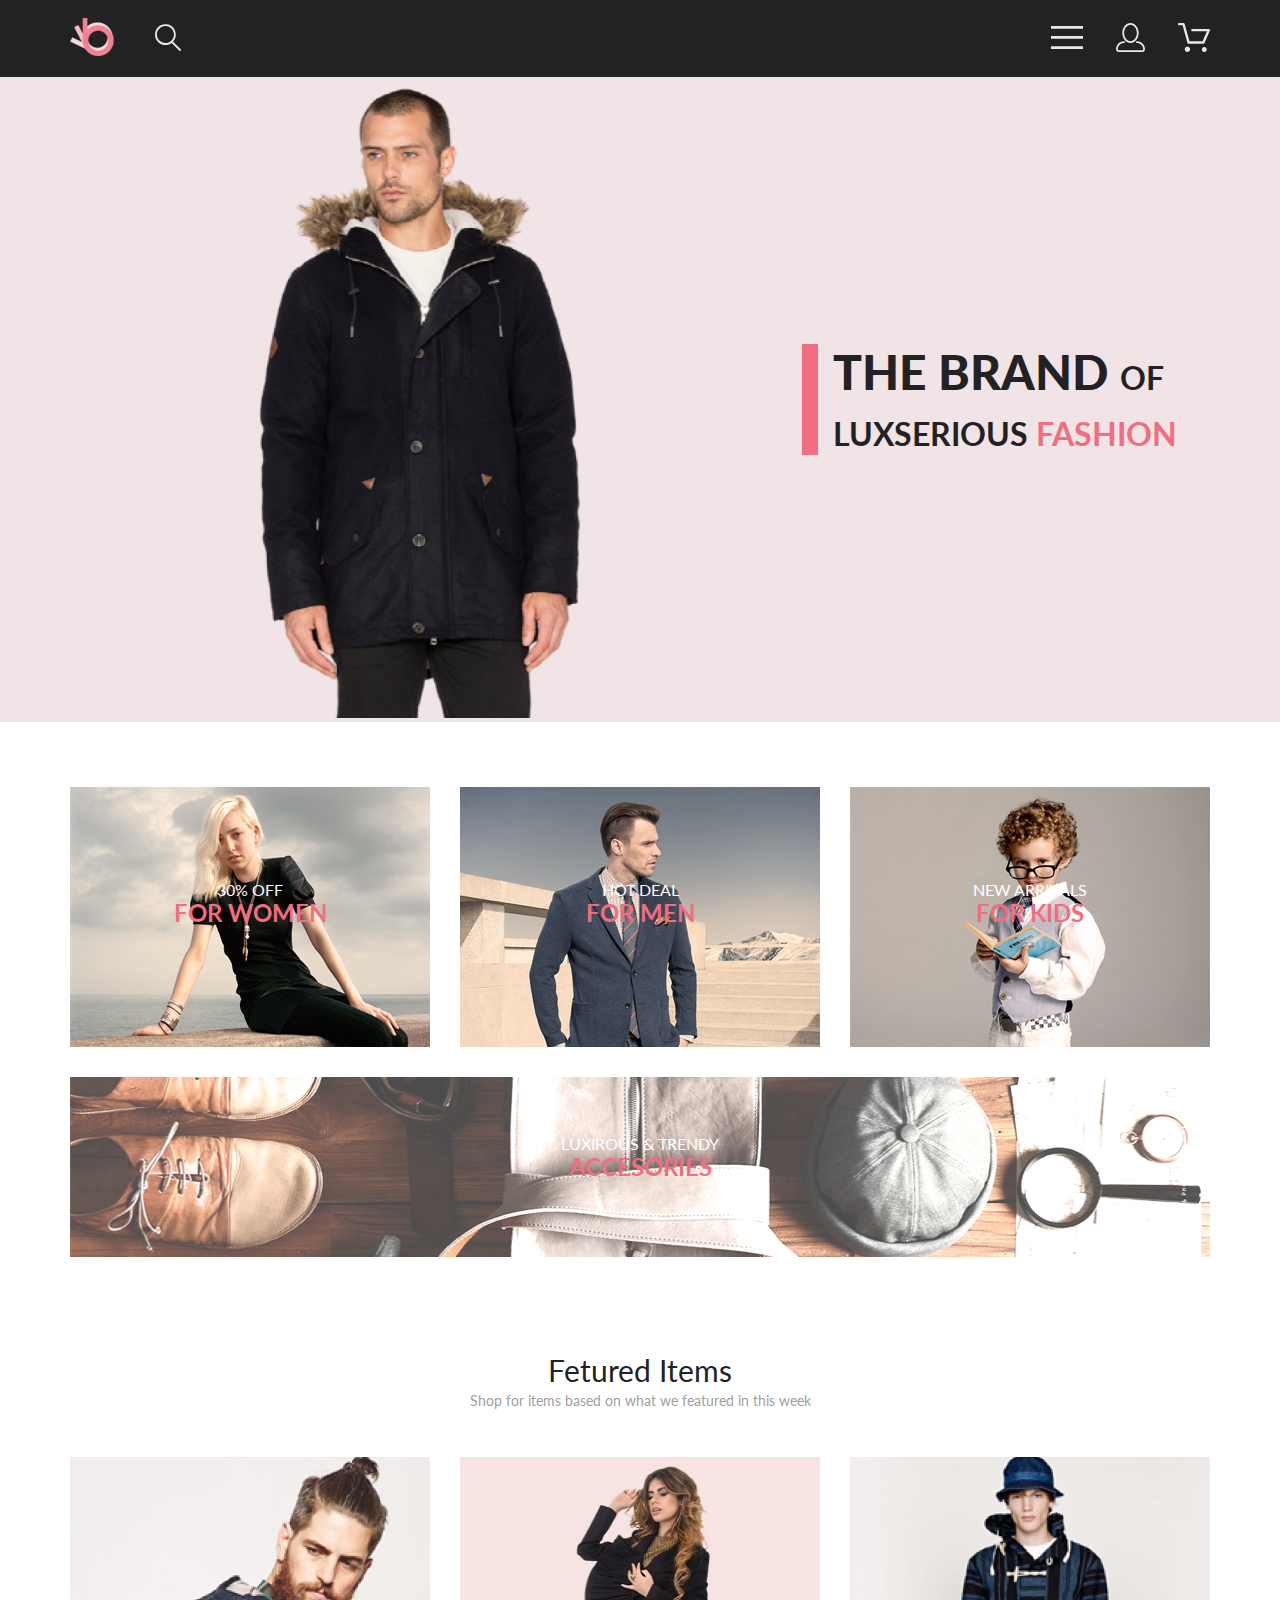
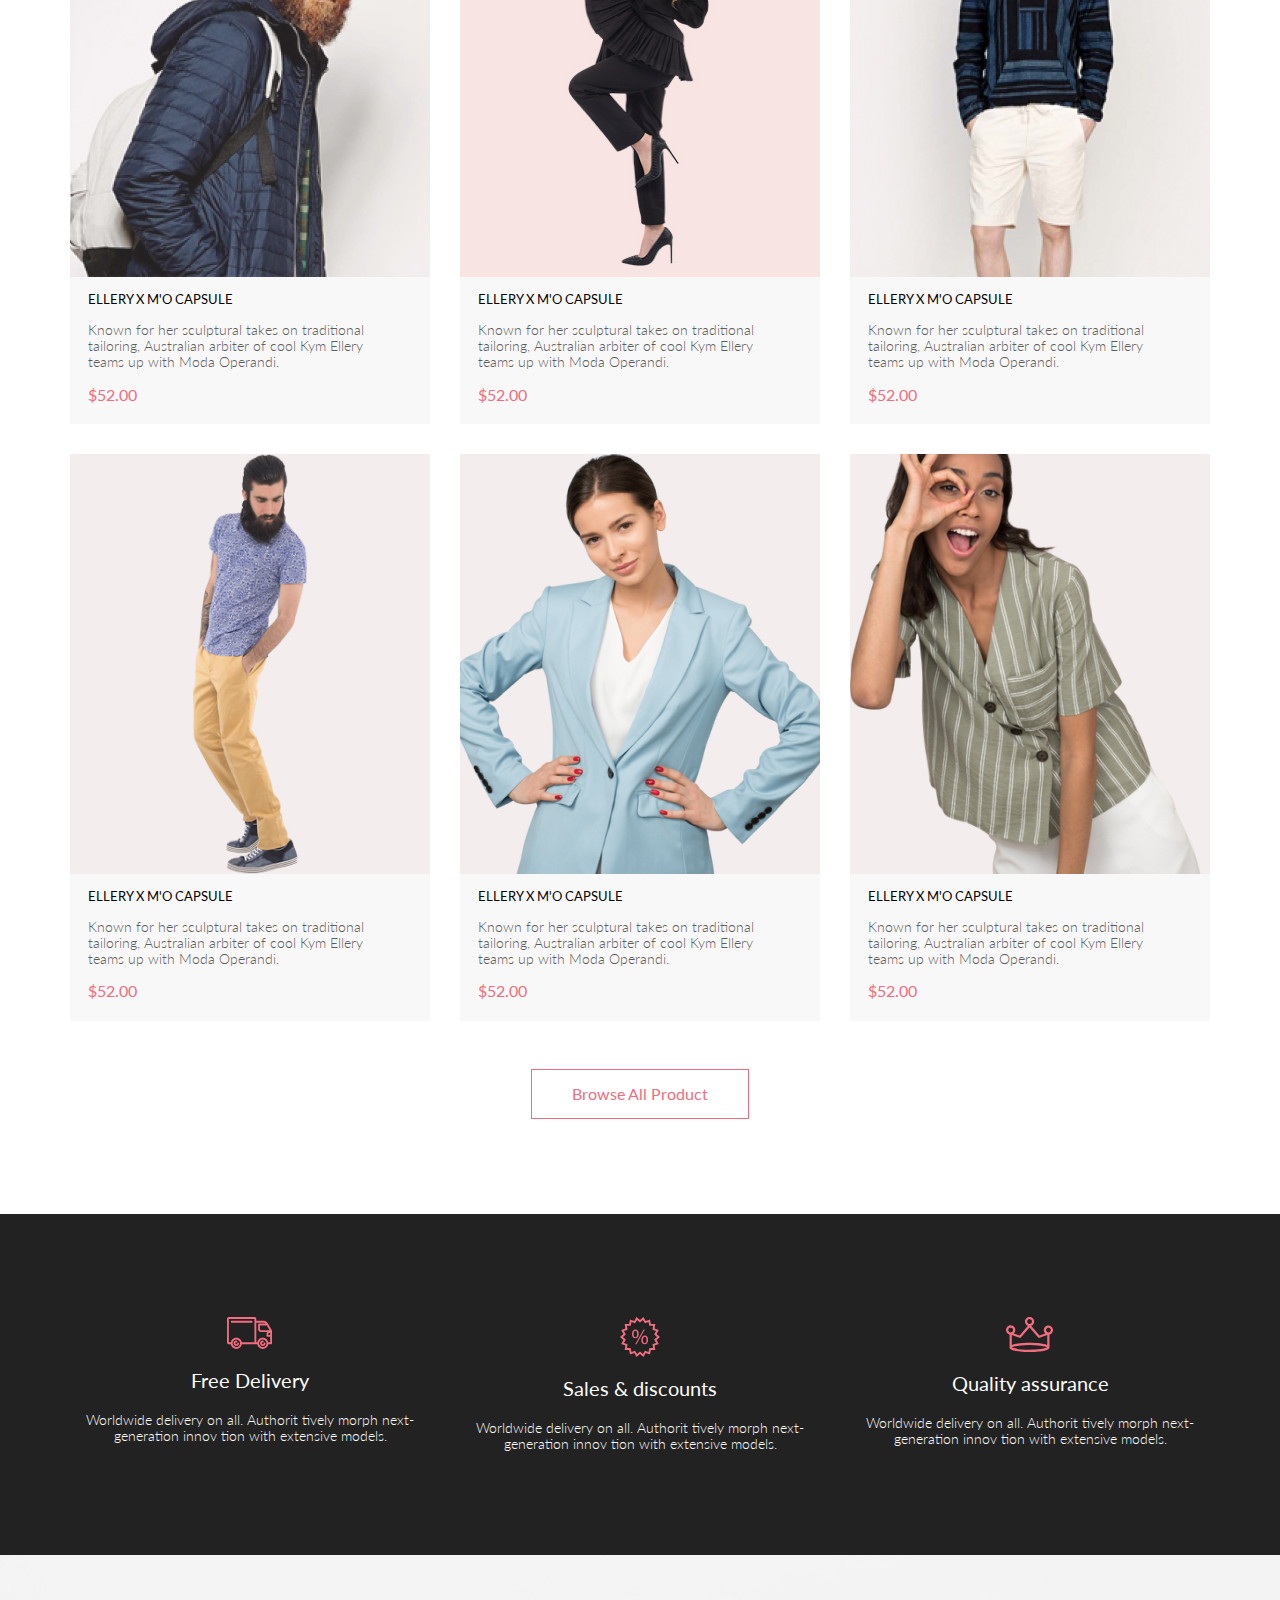
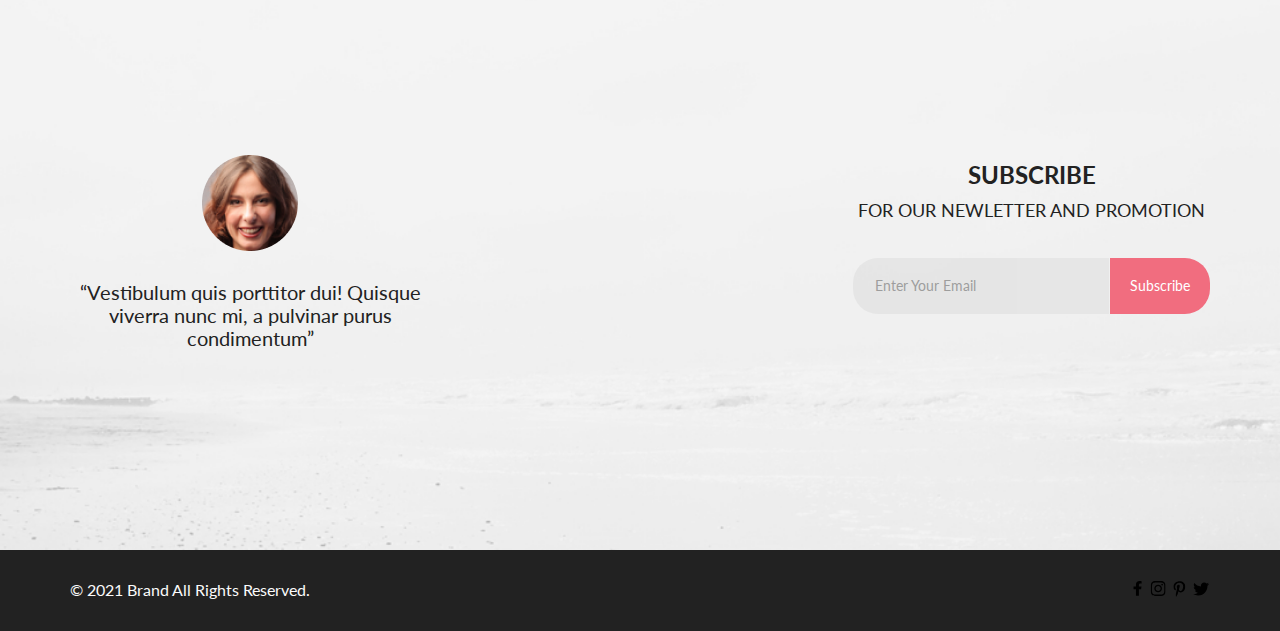
<file: index.html>
<!DOCTYPE html>
<html lang="en">

<head>
    <meta charset="UTF-8">
    <meta name="viewport" content="width=device-width, initial-scale=1.0">
    <link rel="preconnect" href="https://fonts.googleapis.com">
    <link rel="preconnect" href="https://fonts.gstatic.com" crossorigin>
    <link
        href="https://fonts.googleapis.com/css2?family=Lato:ital,wght@0,100;0,300;0,400;0,700;0,900;1,100;1,300;1,400;1,700;1,900&display=swap"
        rel="stylesheet">
        <link rel="stylesheet" href="normalize.css">
    <link rel="stylesheet" href="style.css">

    <title>Landing-pink</title>
</head>

<body>
    <header class="header center">
        <div class="header__left">
            <a href="index.html"><img src="./img/logotype.svg" alt="логотип" width="44" loading="lazy"></a>
            <a href=""><svg class="header__left-icon" width="26" height="27" viewBox="0 0 26 27" fill="none"
                    xmlns="http://www.w3.org/2000/svg">
                    <path
                        d="M18.0596 17.6259C19.6713 15.8658 20.6282 13.6048 20.7698 11.2225C20.9113 8.84018 20.2288 6.48173 18.8369 4.54318C17.445 2.60463 15.4285 1.20404 13.126 0.576619C10.8234 -0.0508009 8.3751 0.13316 6.19217 1.09761C4.00923 2.06205 2.22463 3.74825 1.13804 5.87302C0.0514473 7.9978 -0.270946 10.4318 0.224996 12.7661C0.720938 15.1005 2.00501 17.1932 3.86158 18.6927C5.71814 20.1922 8.03413 21.0072 10.4206 21.0009C12.673 21.004 14.8645 20.27 16.6606 18.9109L24.4086 26.7179C24.4941 26.807 24.5965 26.8781 24.7099 26.927C24.8232 26.9759 24.9452 27.0017 25.0686 27.0029C25.1923 27.0033 25.3148 26.9782 25.4283 26.9292C25.5419 26.8801 25.6441 26.8082 25.7286 26.7179C25.9025 26.537 25.9997 26.2958 25.9997 26.0449C25.9997 25.794 25.9025 25.5528 25.7286 25.3719L18.0596 17.6259ZM1.88662 10.5009C1.89946 8.81563 2.41094 7.17187 3.35659 5.77685C4.30224 4.38183 5.63972 3.29801 7.20044 2.662C8.76115 2.02599 10.4752 1.86627 12.1266 2.20298C13.7779 2.53969 15.2926 3.35775 16.4797 4.55404C17.6668 5.75033 18.4732 7.27129 18.7972 8.92519C19.1212 10.5791 18.9483 12.2919 18.3002 13.8476C17.6522 15.4034 16.5581 16.7325 15.1559 17.6674C13.7536 18.6023 12.1059 19.1011 10.4206 19.1009C8.14916 19.0901 5.97482 18.1784 4.37484 16.566C2.77486 14.9537 1.87998 12.7724 1.88662 10.5009Z"
                        fill="#E8E8E8" />
                </svg>
            </a>
        </div>
        <div class="header__right">
            <ul class="header__list">
                <li class="header__item">
                    <a href="#"><img src="./img/header/burger.svg" alt="меню"></a>
                </li>

                <li class="header__item">
                    <a href="registration.html"><img src="./img/header/profile.svg" alt="меню"></a>
                </li>

                <li class="header__item">
                    <a href="card.html"><img src="./img/header/basket.svg" alt="меню"></a>
                </li>
            </ul>
        </div>
    </header>

    <main>

        <section class="caption center">
            <div class="caption__left">
                <img class="caption__image" src="./img/big-foto.jpg" alt="фото заголовка">
            </div>
            <div class="caption__right">
                <div class="caption__background"></div>
                <h1 class="caption__title">The brand <span class="caption__name">of luxserious </span><span
                        class="caption__name--mod">fashion</span></h1>
            </div>
        </section>

        <section class="category center">
            <ul class="category__list">
                <li class="category__link">
                    <div class="category__desk">
                        <a href="catalog.html" class="category__text">30% OFF</a>
                        <a href="catalog.html" class="category__text category__text--color">FOR WOMEN</a>
                    </div>
                    <img class="category__image" src="./img/category/woman.svg" alt="" width="360" loading="lazy">
                </li>

                <li class="category__link">
                    <div class="category__desk">
                        <a href="catalog.html" class="category__text">HOT DEAL</a>
                        <a href="catalog.html" class="category__text category__text--color">FOR MEN</a>
                    </div>
                    <img class="category__image" src="./img/category/man.svg" alt="" width="360" loading="lazy">
                </li>

                <li class="category__link">
                    <div class="category__desk">
                        <a href="catalog.html" class="category__text">NEW ARRIVALS</a>
                        <a href="catalog.html" class="category__text category__text--color">FOR KIDS</a>
                    </div>
                    <img class="category__image" src="./img/category/kids.svg" alt="" width="360" loading="lazy">
                </li>

                <li class="category__link category__link--size">
                    <div class="category__desk">
                        <a href="catalog.html" class="category__text">LUXIROUS & TRENDY</a>
                        <a href="catalog.html" class="category__text category__text--color">ACCESORIES</a>
                    </div>
                    <img class="category__image" src="./img/category/accsesuares.svg" alt="">
                </li>
            </ul>
        </section>

        <section class="products center">
            <h2 class="products__title">Fetured Items</h2>
            <p class="products__subtitle">Shop for items based on what we featured in this week</p>
            <ul class="products__box">
                <li class="products__list">
                    <img class="products__image" src="./img/products/img-1.jpg" alt="image" width="360" loading="lazy">
                    <a class="products__name" href="#">ELLERY X M'O CAPSULE</a>
                    <p class="products__text">Known for her sculptural takes on traditional tailoring, Australian
                        arbiter of cool Kym Ellery teams up with Moda Operandi.</p>
                    <p class="products__price">$52.00</p>
                </li>

                <li class="products__list">
                    <img class="products__image" src="./img/products/img-2.jpg" alt="image" width="360" loading="lazy">
                    <a class="products__name" href="#">ELLERY X M'O CAPSULE</a>
                    <p class="products__text">Known for her sculptural takes on traditional tailoring, Australian
                        arbiter of cool Kym Ellery teams up with Moda Operandi.</p>
                    <p class="products__price">$52.00</p>
                </li>

                <li class="products__list">
                    <img class="products__image" src="./img/products/img-3.jpg" alt="image" width="360" loading="lazy">
                    <a class="products__name" href="#">ELLERY X M'O CAPSULE</a>
                    <p class="products__text">Known for her sculptural takes on traditional tailoring, Australian
                        arbiter of cool Kym Ellery teams up with Moda Operandi.</p>
                    <p class="products__price">$52.00</p>
                </li>

                <li class="products__list">
                    <img class="products__image" src="./img/products/img-4.jpg" alt="image" width="360" loading="lazy">
                    <a class="products__name" href="#">ELLERY X M'O CAPSULE</a>
                    <p class="products__text">Known for her sculptural takes on traditional tailoring, Australian
                        arbiter of cool Kym Ellery teams up with Moda Operandi.</p>
                    <p class="products__price">$52.00</p>
                </li>

                <li class="products__list">
                    <img class="products__image" src="./img/products/img-5.jpg" alt="image" width="360" loading="lazy">
                    <a class="products__name" href="#">ELLERY X M'O CAPSULE</a>
                    <p class="products__text">Known for her sculptural takes on traditional tailoring, Australian
                        arbiter of cool Kym Ellery teams up with Moda Operandi.</p>
                    <p class="products__price">$52.00</p>
                </li>

                <li class="products__list">
                    <img class="products__image" src="./img/products/img-6.jpg" alt="image" width="360" loading="lazy">
                    <a class="products__name" href="#">ELLERY X M'O CAPSULE</a>
                    <p class="products__text">Known for her sculptural takes on traditional tailoring, Australian
                        arbiter of cool Kym Ellery teams up with Moda Operandi.</p>
                    <p class="products__price">$52.00</p>
                </li>
            </ul>
            <div class="button">
                <a href="#" class="products__button">Browse All Product</a>
            </div>
        </section>

        <section class="features center">
            <ul class="features__list">
                <li class="features__item">
                    <svg class="features__icon" width="46" height="32" viewBox="0 0 46 32" fill="none"
                        xmlns="http://www.w3.org/2000/svg">
                        <path
                            d="M30.2873 27.2429H14.8103C14.6031 28.5509 13.936 29.742 12.929 30.6021C11.922 31.4621 10.6411 31.9346 9.31682 31.9346C7.99252 31.9346 6.71166 31.4621 5.70464 30.6021C4.69762 29.742 4.03052 28.5509 3.82332 27.2429H1.88631C1.39149 27.2397 0.918139 27.0404 0.570025 26.6887C0.221911 26.337 0.0274507 25.8618 0.0293142 25.3669V1.87695C0.0271852 1.38195 0.221516 0.906335 0.569658 0.554443C0.917801 0.202551 1.39131 0.00317363 1.88631 0H27.4373C27.9322 0.00317353 28.4056 0.202522 28.7536 0.554443C29.1016 0.906364 29.2957 1.38204 29.2933 1.87695V3.78198H36.4143C36.4947 3.78164 36.5747 3.79208 36.6523 3.81299C38.9523 4.01299 40.1093 5.2129 41.3293 7.2749L44.8883 13.3689C44.9732 13.5136 45.018 13.6782 45.0183 13.8459V26.304C45.0194 26.5515 44.9221 26.7892 44.7479 26.9651C44.5737 27.141 44.3369 27.2406 44.0893 27.2419H41.2753C41.0681 28.5499 40.401 29.741 39.394 30.6011C38.387 31.4611 37.1061 31.9336 35.7818 31.9336C34.4575 31.9336 33.1767 31.4611 32.1696 30.6011C31.1626 29.741 30.4955 28.5499 30.2883 27.2419L30.2873 27.2429ZM32.0653 26.304C32.0732 27.0369 32.2977 27.7511 32.7107 28.3567C33.1236 28.9623 33.7065 29.4322 34.3859 29.7073C35.0653 29.9824 35.811 30.0503 36.5289 29.9026C37.2469 29.7548 37.9051 29.398 38.4207 28.877C38.9363 28.3559 39.2862 27.6941 39.4265 26.9746C39.5667 26.2551 39.491 25.5103 39.2088 24.8337C38.9267 24.1572 38.4507 23.5794 37.8408 23.1729C37.2309 22.7663 36.5143 22.5491 35.7813 22.5488C34.791 22.5552 33.8436 22.9543 33.1469 23.6582C32.4503 24.3621 32.0613 25.3136 32.0653 26.304ZM5.60134 26.304C5.60923 27.0369 5.83376 27.7511 6.24669 28.3567C6.65962 28.9623 7.2425 29.4322 7.92192 29.7073C8.60135 29.9824 9.34697 30.0503 10.0649 29.9026C10.7829 29.7548 11.4411 29.398 11.9567 28.877C12.4723 28.3559 12.8222 27.6941 12.9625 26.9746C13.1027 26.2551 13.027 25.5103 12.7448 24.8337C12.4627 24.1572 11.9867 23.5794 11.3768 23.1729C10.7669 22.7663 10.0503 22.5491 9.31731 22.5488C8.32679 22.5549 7.37915 22.9537 6.6823 23.6577C5.98545 24.3617 5.59634 25.3134 5.60033 26.304H5.60134ZM41.2733 25.366H43.1593V19.7478H40.4233C40.3007 19.7473 40.1794 19.7227 40.0664 19.6753C39.9533 19.6279 39.8507 19.5585 39.7644 19.4714C39.6781 19.3843 39.6099 19.281 39.5635 19.1675C39.5172 19.054 39.4937 18.9324 39.4943 18.8098V16.9629C39.494 16.2423 39.7696 15.5488 40.2643 15.0249H33.8853C33.8081 15.0248 33.7312 15.015 33.6563 14.9958C32.9516 14.933 32.2961 14.6081 31.8194 14.0852C31.3428 13.5623 31.0798 12.8794 31.0823 12.1719V7.47192C31.0817 7.34927 31.1052 7.22758 31.1515 7.11401C31.1978 7.00044 31.2661 6.89725 31.3523 6.81006C31.4386 6.72286 31.5412 6.6535 31.6543 6.60596C31.7674 6.55841 31.8887 6.53361 32.0113 6.53296H38.4943C38.15 6.21428 37.7426 5.97123 37.2986 5.81982C36.8545 5.66842 36.3836 5.61187 35.9163 5.65381H29.2933V25.3618H30.2873C30.4945 24.0538 31.1616 22.8627 32.1687 22.0027C33.1757 21.1426 34.4565 20.6702 35.7808 20.6702C37.1051 20.6702 38.386 21.1426 39.393 22.0027C40.4 22.8627 41.0671 24.0538 41.2743 25.3618L41.2733 25.366ZM14.8093 25.366H27.4363V1.87598H1.88631V25.366H3.82332C4.03052 24.058 4.69762 22.8666 5.70464 22.0066C6.71166 21.1465 7.99252 20.6741 9.31682 20.6741C10.6411 20.6741 11.922 21.1465 12.929 22.0066C13.936 22.8666 14.6031 24.058 14.8103 25.366H14.8093ZM41.3513 16.9658V17.875H43.1593V16.0278H42.2803C42.0335 16.0294 41.7973 16.1288 41.6234 16.304C41.4495 16.4792 41.352 16.716 41.3523 16.9629L41.3513 16.9658ZM32.9383 12.1738C32.9372 12.4263 33.0363 12.6691 33.2139 12.8486C33.3914 13.0282 33.6328 13.13 33.8853 13.1318C33.9492 13.1316 34.0129 13.1384 34.0753 13.1519H42.6003L39.8343 8.41602H32.9343L32.9383 12.1738ZM33.0313 26.3059C33.0284 25.5734 33.3162 24.8695 33.8316 24.3489C34.3469 23.8283 35.0478 23.5333 35.7803 23.5288C36.0291 23.5288 36.2677 23.6278 36.4436 23.8037C36.6195 23.9796 36.7183 24.218 36.7183 24.4668C36.7183 24.7156 36.6195 24.9542 36.4436 25.1301C36.2677 25.306 36.0291 25.4048 35.7803 25.4048C35.602 25.4032 35.4272 25.4548 35.2782 25.5527C35.1291 25.6507 35.0125 25.7905 34.9432 25.9548C34.8738 26.1191 34.8548 26.3005 34.8887 26.4756C34.9225 26.6507 35.0076 26.8118 35.1331 26.9385C35.2586 27.0651 35.419 27.1516 35.5938 27.187C35.7686 27.2224 35.9499 27.2051 36.1149 27.1372C36.2798 27.0693 36.4208 26.9538 36.5201 26.8057C36.6193 26.6575 36.6723 26.4833 36.6723 26.3049C36.6723 26.0587 36.7701 25.8226 36.9443 25.6484C37.1184 25.4743 37.3546 25.3765 37.6008 25.3765C37.8471 25.3765 38.0832 25.4743 38.2574 25.6484C38.4315 25.8226 38.5293 26.0587 38.5293 26.3049C38.5293 27.0343 38.2396 27.7338 37.7239 28.2495C37.2081 28.7652 36.5087 29.0549 35.7793 29.0549C35.05 29.0549 34.3505 28.7652 33.8348 28.2495C33.319 27.7338 33.0293 27.0343 33.0293 26.3049L33.0313 26.3059ZM6.56731 26.3059C6.56438 25.5734 6.8522 24.8695 7.36757 24.3489C7.88294 23.8283 8.58378 23.5333 9.31633 23.5288C9.5651 23.5288 9.80369 23.6278 9.9796 23.8037C10.1555 23.9796 10.2543 24.218 10.2543 24.4668C10.2543 24.7156 10.1555 24.9542 9.9796 25.1301C9.80369 25.306 9.5651 25.4048 9.31633 25.4048C9.138 25.4032 8.96319 25.4548 8.81413 25.5527C8.66508 25.6507 8.54849 25.7905 8.47914 25.9548C8.4098 26.1191 8.39082 26.3005 8.42464 26.4756C8.45846 26.6507 8.54354 26.8118 8.66908 26.9385C8.79463 27.0651 8.95498 27.1516 9.12978 27.187C9.30458 27.2224 9.48595 27.2051 9.65087 27.1372C9.81579 27.0693 9.95683 26.9538 10.0561 26.8057C10.1553 26.6575 10.2083 26.4833 10.2083 26.3049C10.2083 26.0587 10.3061 25.8226 10.4803 25.6484C10.6544 25.4743 10.8906 25.3765 11.1368 25.3765C11.3831 25.3765 11.6193 25.4743 11.7934 25.6484C11.9675 25.8226 12.0653 26.0587 12.0653 26.3049C12.0653 27.0343 11.7756 27.7338 11.2599 28.2495C10.7441 28.7652 10.0447 29.0549 9.31532 29.0549C8.58598 29.0549 7.8865 28.7652 7.37078 28.2495C6.85505 27.7338 6.56532 27.0343 6.56532 26.3049L6.56731 26.3059ZM4.70934 5.65991C4.46056 5.65991 4.22198 5.56116 4.04607 5.38525C3.87016 5.20934 3.77132 4.9707 3.77132 4.72192C3.77132 4.47315 3.87016 4.2345 4.04607 4.05859C4.22198 3.88268 4.46056 3.78394 4.70934 3.78394H24.6093C24.8581 3.78394 25.0967 3.88268 25.2726 4.05859C25.4485 4.2345 25.5473 4.47315 25.5473 4.72192C25.5473 4.9707 25.4485 5.20934 25.2726 5.38525C25.0967 5.56116 24.8581 5.65991 24.6093 5.65991H4.70934Z"
                            fill="#F16D7F" />
                    </svg>
                    <h2 class="features__title">Free Delivery</h2>
                    <p class="features__text">Worldwide delivery on all. Authorit tively morph next-generation innov
                        tion with extensive models.</p>
                </li>

                <li class="features__item">
                    <svg class="features__icon" width="40" height="40" viewBox="0 0 40 40" fill="none"
                        xmlns="http://www.w3.org/2000/svg">
                        <path
                            d="M19.994 37.0239L16.523 39.9238L14.235 36.0039L9.995 37.5159L9.17297 33.0359L4.67999 32.991L5.41199 28.491L1.20398 26.8909L3.414 22.925L0 19.96L3.41199 16.9929L1.20203 13.0278L5.41101 11.428L4.67798 6.93286L9.172 6.88892L9.99402 2.40894L14.234 3.91992L16.522 0L19.993 2.8999L23.464 0L25.753 3.9209L29.993 2.40894L30.814 6.88989L35.308 6.93481L34.576 11.4299L38.784 13.03L36.574 16.9958L39.986 19.9609L36.574 22.928L38.783 26.894L34.574 28.4939L35.307 32.988L30.812 33.033L29.991 37.5139L25.753 36.0029L23.464 39.9229L19.994 37.0239ZM21.2 35.541L22.961 37.012L24.122 35.022L24.914 33.666L26.382 34.189L28.533 34.957L28.95 32.6838L29.235 31.1289L30.796 31.113L33.078 31.092L32.706 28.8098L32.452 27.25L33.911 26.696L36.045 25.8828L34.925 23.873L34.159 22.498L35.342 21.4709L37.076 19.9609L35.343 18.4609L34.16 17.4319L34.926 16.0559L36.047 14.0449L33.913 13.2339L32.454 12.6809L32.709 11.1208L33.081 8.83984L30.799 8.81689L29.239 8.80103L28.954 7.24683L28.538 4.97388L26.386 5.74097L24.918 6.26392L24.125 4.90698L22.963 2.91699L21.201 4.38794L19.996 5.39282L18.791 4.38794L17.03 2.91699L15.869 4.90601L15.077 6.26294L13.608 5.73999L11.458 4.97192L11.04 7.24585L10.755 8.80005L9.19501 8.81592L6.914 8.83789L7.28601 11.1199L7.53998 12.678L6.08099 13.2329L3.94598 14.0439L5.06702 16.0549L5.83301 17.4299L4.65002 18.459L2.91602 19.967L4.64899 21.4739L5.83197 22.5029L5.06598 23.8779L3.94501 25.8879L6.078 26.698L7.53802 27.2529L7.28302 28.812L6.91199 31.0959L9.19299 31.1189L10.753 31.135L11.038 32.6899L11.455 34.9619L13.607 34.1948L15.076 33.6719L15.868 35.0288L17.03 37.019L18.791 35.5479L19.996 34.543L21.2 35.541ZM21.318 23.02C21.318 20.093 22.883 18.4648 24.777 18.4648C26.783 18.4648 28.077 20.0279 28.077 22.7949C28.077 25.8539 26.492 27.3718 24.662 27.3718C22.883 27.3718 21.338 25.922 21.318 23.02ZM22.839 22.9319C22.816 24.7829 23.521 26.1899 24.711 26.1899C25.988 26.1899 26.561 24.8049 26.561 22.8899C26.561 21.1249 26.054 19.6528 24.711 19.6528C23.5 19.6488 22.839 21.1029 22.839 22.9309V22.9319ZM15.194 27.332L23.609 12.613H24.842L16.427 27.332H15.194ZM11.979 16.99C11.979 14.09 13.542 12.458 15.437 12.458C17.437 12.458 18.763 14.022 18.763 16.79C18.763 19.848 17.177 21.365 15.327 21.365C13.544 21.365 12 19.915 11.979 16.991V16.99ZM13.521 16.9238C13.477 18.7748 14.162 20.1809 15.371 20.1829C16.648 20.1829 17.221 18.7988 17.221 16.8828C17.221 15.1168 16.714 13.645 15.371 13.645C14.162 13.642 13.521 15.092 13.521 16.925V16.9238Z"
                            fill="#F16D7F" />
                    </svg>
                    <h2 class="features__title">Sales & discounts</h2>
                    <p class="features__text">Worldwide delivery on all. Authorit tively morph next-generation innov
                        tion with extensive models.</p>
                </li>

                <li class="features__item">
                    <svg class="features__icon" width="48" height="35" viewBox="0 0 48 35" fill="none"
                        xmlns="http://www.w3.org/2000/svg">
                        <path
                            d="M42.3938 8.53564C41.1774 8.52335 40.0058 8.99349 39.1351 9.84302C38.2644 10.6925 37.7655 11.8522 37.7479 13.0686C37.751 13.7086 37.892 14.3405 38.1612 14.9211C38.4304 15.5018 38.8215 16.0176 39.3079 16.4336L33.4479 18.4888L25.1089 8.80566C26.0042 8.50693 26.784 7.93646 27.3396 7.17358C27.8953 6.41071 28.1992 5.49331 28.2089 4.54956C28.1837 3.33432 27.6832 2.17743 26.8149 1.3269C25.9465 0.476377 24.7794 0 23.5639 0C22.3484 0 21.1813 0.476377 20.3129 1.3269C19.4446 2.17743 18.9441 3.33432 18.9189 4.54956C18.9285 5.48395 19.2261 6.39274 19.771 7.15186C20.316 7.91097 21.0817 8.48368 21.9639 8.79175L13.6119 18.4917L7.75396 16.4368C8.24003 16.0206 8.63074 15.5045 8.89959 14.9238C9.16843 14.3432 9.30908 13.7116 9.31194 13.0718C9.33497 12.195 9.10937 11.3296 8.6613 10.5757C8.21324 9.82172 7.56095 9.2099 6.77983 8.81104C5.99872 8.41217 5.12072 8.2424 4.24724 8.32153C3.37376 8.40067 2.54051 8.72555 1.8438 9.2583C1.14709 9.79105 0.61538 10.5101 0.310108 11.3323C0.00483695 12.1545 -0.0615238 13.0462 0.118702 13.9045C0.298928 14.7629 0.718349 15.5526 1.32854 16.1826C1.93873 16.8126 2.7148 17.2571 3.56694 17.4646V29.7556C3.5743 29.8376 3.59101 29.9184 3.61687 29.9966C3.58394 30.1233 3.56721 30.2538 3.56694 30.3848C3.56694 34.7968 21.4859 34.9268 23.5289 34.9268C25.5719 34.9268 43.4909 34.7978 43.4909 30.3848C43.4902 30.2539 43.4733 30.1234 43.4408 29.9966C43.4685 29.9189 43.4853 29.8379 43.4909 29.7556V17.4646C44.5898 17.2244 45.5595 16.5828 46.2103 15.6653C46.861 14.7478 47.1458 13.6204 47.0091 12.5039C46.8724 11.3874 46.3239 10.3621 45.471 9.62866C44.6181 8.89526 43.5223 8.50653 42.3979 8.53857L42.3938 8.53564ZM21.1749 4.55176C21.1633 4.07755 21.2934 3.61062 21.5485 3.21069C21.8036 2.81076 22.172 2.49591 22.6069 2.3064C23.0417 2.11688 23.5232 2.06132 23.9898 2.14673C24.4564 2.23214 24.887 2.45463 25.2265 2.78589C25.566 3.11715 25.7991 3.542 25.8959 4.00635C25.9928 4.4707 25.9491 4.95345 25.7703 5.39282C25.5916 5.8322 25.2859 6.20831 24.8924 6.47314C24.4988 6.73798 24.0353 6.8795 23.561 6.87964C22.9362 6.88605 22.3343 6.64481 21.8871 6.2085C21.44 5.77218 21.1838 5.17647 21.1749 4.55176ZM13.5849 20.8276C13.8019 20.9026 14.0362 20.9113 14.2581 20.8525C14.48 20.7938 14.6794 20.6701 14.8309 20.4976L23.5309 10.3977L32.2309 20.4976C32.3821 20.6702 32.5813 20.7938 32.803 20.8528C33.0248 20.9117 33.2589 20.9033 33.4759 20.8286L41.2339 18.1038V28.0408C36.3489 25.9188 25.1249 25.8406 23.5339 25.8406C21.9429 25.8406 10.7149 25.9198 5.83391 28.0408V18.1038L13.5849 20.8276ZM23.5279 32.7166C14.8279 32.7166 9.27888 31.7057 6.97087 30.8547C6.6198 30.7373 6.28407 30.578 5.97087 30.3806C6.69287 29.8596 9.03194 29.1487 12.9369 28.6487C19.9723 27.844 27.0765 27.844 34.1119 28.6487C38.0119 29.1487 40.357 29.8596 41.077 30.3806C40.7663 30.5794 40.4321 30.7388 40.082 30.8547C37.78 31.7037 32.2359 32.7166 23.5279 32.7166ZM2.28093 13.0686C2.2698 12.5945 2.40025 12.1279 2.65557 11.7283C2.91089 11.3286 3.27952 11.0139 3.71441 10.8247C4.14929 10.6355 4.63063 10.5801 5.0971 10.6658C5.56356 10.7514 5.99399 10.9743 6.3333 11.3057C6.67261 11.637 6.90543 12.0618 7.00212 12.5261C7.09882 12.9904 7.05498 13.4731 6.87615 13.9124C6.69732 14.3516 6.39159 14.7277 5.9981 14.9924C5.6046 15.2572 5.14118 15.3986 4.66692 15.3987C4.04176 15.4054 3.43941 15.1638 2.99212 14.7271C2.54482 14.2903 2.28911 13.6937 2.28093 13.0686ZM42.3938 15.3987C41.9359 15.3875 41.4914 15.2414 41.116 14.9788C40.7406 14.7162 40.451 14.3487 40.2834 13.9224C40.1158 13.496 40.0776 13.0297 40.1738 12.5818C40.2699 12.1339 40.496 11.7241 40.8238 11.4041C41.1516 11.084 41.5664 10.8677 42.0165 10.7822C42.4666 10.6968 42.9319 10.7459 43.3542 10.9236C43.7765 11.1013 44.137 11.3997 44.3906 11.7812C44.6442 12.1628 44.7796 12.6105 44.78 13.0686C44.7713 13.6935 44.5153 14.2895 44.068 14.7261C43.6208 15.1626 43.0188 15.4041 42.3938 15.3977V15.3987Z"
                            fill="#F16D7F" />
                    </svg>
                    <h2 class="features__title">Quality assurance</h2>
                    <p class="features__text">Worldwide delivery on all. Authorit tively morph next-generation innov
                        tion with extensive models.</p>
                </li>
            </ul>
        </section>

        <section class="modal center">
            <div class="modal__left">
                <img class="modal__image" src="./img/modal/photo.png" alt="фото" width="96" loading="lazy">
                <q class="modal__quote">Vestibulum quis porttitor dui! Quisque viverra nunc mi, a pulvinar purus
                    condimentum</q>
            </div>
            <div class="modal__right">
                <h2 class="modal__title">SUBSCRIBE</h2>
                <p class="modal__subtitle">FOR OUR NEWLETTER AND PROMOTION</p>
                <form class="form" action="#" method="post">
                    <input class="form__input" type="email" placeholder="Enter Your Email">
                    <button class="form__subscribe" type="submit">Subscribe</button>
                </form>
            </div>
        </section>

        <footer class="footer center">
            <p class="footer__copyright">&copy; 2021 Brand All Rights Reserved.</p>
            <ul class="footer__social">
                <li class="footer__item">
                    <a href="#"><img src="./img/footer/facebook.svg" alt="фейсбук"></a>
                </li>

                <li class="footer__item">
                    <a href="#"><img src="./img/footer/instagram.svg" alt="инстаграм"></a>
                </li>

                <li class="footer__item">
                    <a href="#"><img src="./img/footer/pinterest.svg" alt="пинтерест"></a>
                </li>

                <li class="footer__item">
                    <a href="#"><img src="./img/footer/twitter.svg" alt="твитер"></a>
                </li>
            </ul>
        </footer>

    </main>
</body>

</html>
</file>
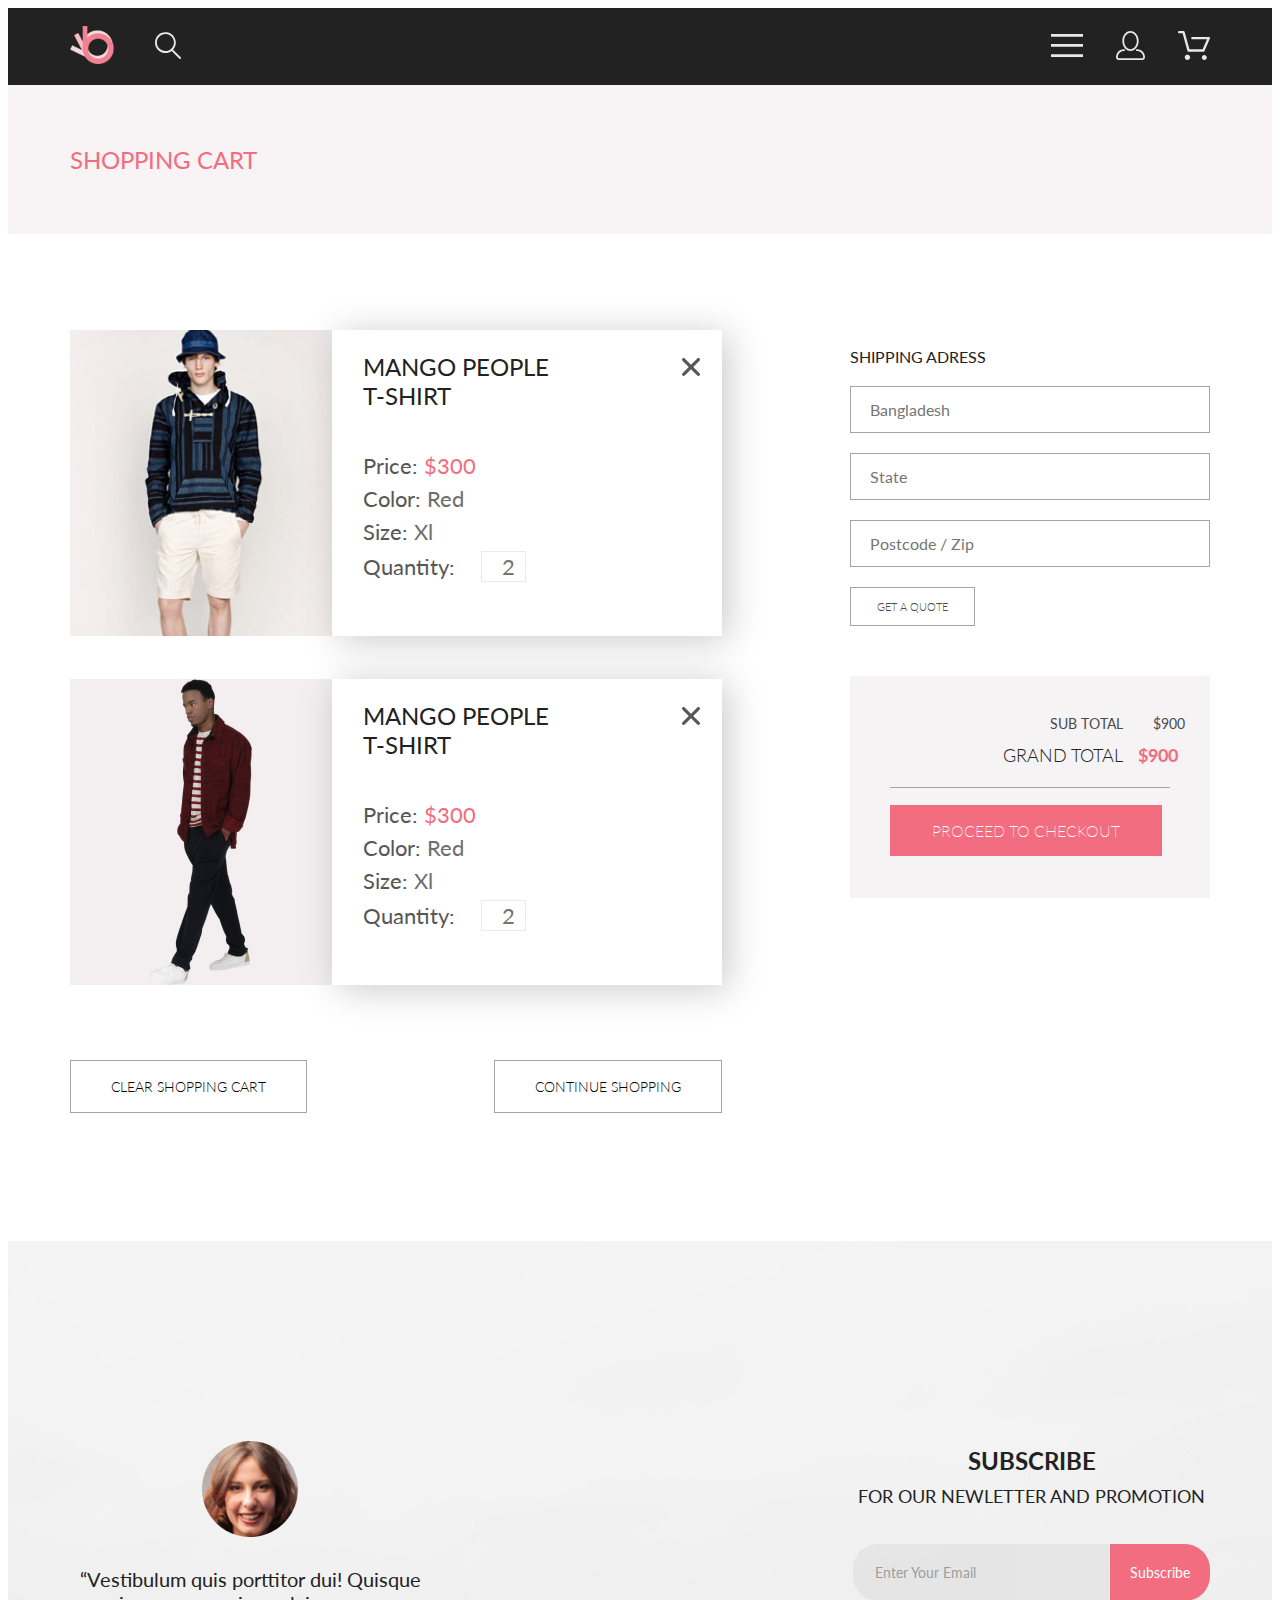
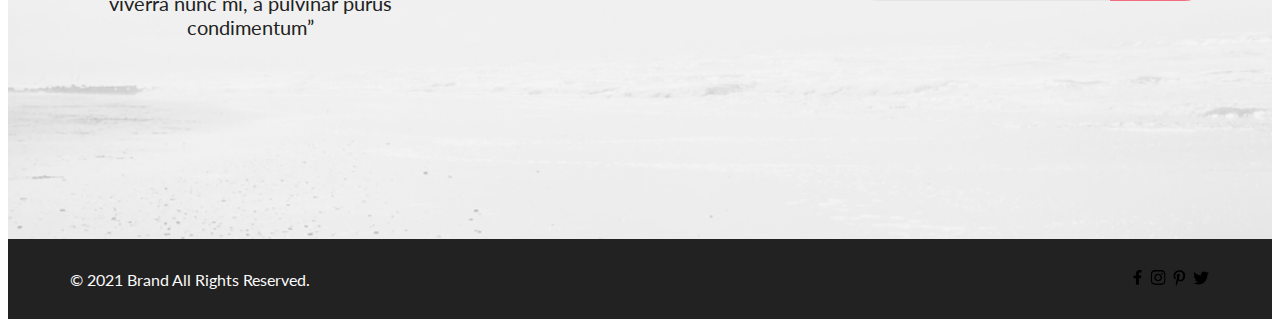
<file: card.html>
<!DOCTYPE html>
<html lang="en">

<head>
    <meta charset="UTF-8">
    <meta name="viewport" content="width=device-width, initial-scale=1.0">
    <link rel="preconnect" href="https://fonts.googleapis.com">
    <link rel="preconnect" href="https://fonts.gstatic.com" crossorigin>
    <link
        href="https://fonts.googleapis.com/css2?family=Lato:ital,wght@0,100;0,300;0,400;0,700;0,900;1,100;1,300;1,400;1,700;1,900&display=swap"
        rel="stylesheet">
    <link rel="stylesheet" href="style.css">
    <title>Catalog</title>
</head>

<body>
    <header class="header center">
        <div class="header__left">
            <a href="index.html"><img src="./img/logotype.svg" alt="логотип" width="44" loading="lazy"></a>
            <a href=""><svg class="header__left-icon" width="26" height="27" viewBox="0 0 26 27" fill="none"
                    xmlns="http://www.w3.org/2000/svg">
                    <path
                        d="M18.0596 17.6259C19.6713 15.8658 20.6282 13.6048 20.7698 11.2225C20.9113 8.84018 20.2288 6.48173 18.8369 4.54318C17.445 2.60463 15.4285 1.20404 13.126 0.576619C10.8234 -0.0508009 8.3751 0.13316 6.19217 1.09761C4.00923 2.06205 2.22463 3.74825 1.13804 5.87302C0.0514473 7.9978 -0.270946 10.4318 0.224996 12.7661C0.720938 15.1005 2.00501 17.1932 3.86158 18.6927C5.71814 20.1922 8.03413 21.0072 10.4206 21.0009C12.673 21.004 14.8645 20.27 16.6606 18.9109L24.4086 26.7179C24.4941 26.807 24.5965 26.8781 24.7099 26.927C24.8232 26.9759 24.9452 27.0017 25.0686 27.0029C25.1923 27.0033 25.3148 26.9782 25.4283 26.9292C25.5419 26.8801 25.6441 26.8082 25.7286 26.7179C25.9025 26.537 25.9997 26.2958 25.9997 26.0449C25.9997 25.794 25.9025 25.5528 25.7286 25.3719L18.0596 17.6259ZM1.88662 10.5009C1.89946 8.81563 2.41094 7.17187 3.35659 5.77685C4.30224 4.38183 5.63972 3.29801 7.20044 2.662C8.76115 2.02599 10.4752 1.86627 12.1266 2.20298C13.7779 2.53969 15.2926 3.35775 16.4797 4.55404C17.6668 5.75033 18.4732 7.27129 18.7972 8.92519C19.1212 10.5791 18.9483 12.2919 18.3002 13.8476C17.6522 15.4034 16.5581 16.7325 15.1559 17.6674C13.7536 18.6023 12.1059 19.1011 10.4206 19.1009C8.14916 19.0901 5.97482 18.1784 4.37484 16.566C2.77486 14.9537 1.87998 12.7724 1.88662 10.5009Z"
                        fill="#E8E8E8" />
                </svg>
            </a>
        </div>
        <div class="header__right">
            <ul class="header__list">
                <li class="header__item">
                    <a href="#"><img src="./img/header/burger.svg" alt="меню"></a>
                </li>

                <li class="header__item">
                    <a href="registration.html"><img src="./img/header/profile.svg" alt="меню"></a>
                </li>

                <li class="header__item">
                    <a href="card.html"><img src="./img/header/basket.svg" alt="меню"></a>
                </li>
            </ul>
        </div>
    </header>


    <header class="header-bottom center">
        <div class="header-bottom__right">
            <h2 class="header-bottom__arrivals">SHOPPING CART</h2>
        </div>
    </header>

    <main class="main">
        <section class="product center">
            <div class="product__left">
                <div class="product__container">
                    <div class="product__box">
                        <div class="product__img">
                            <img src="./img/card/photo1.jpg" alt="photo1" width="262" height="306" loading="lazy">
                        </div>
                        <div class="product__list">

                            <h2 class="product__title">
                                MANGO PEOPLE T-SHIRT
                            </h2>
                            <svg class="product__close" width="18" height="18" viewBox="0 0 18 18" fill="none"
                                xmlns="http://www.w3.org/2000/svg">
                                <path
                                    d="M11.2453 9L17.5302 2.71516C17.8285 2.41741 17.9962 2.01336 17.9966 1.59191C17.997 1.17045 17.8299 0.76611 17.5322 0.467833C17.2344 0.169555 16.8304 0.00177586 16.4089 0.00140366C15.9875 0.00103146 15.5831 0.168097 15.2848 0.465848L9 6.75069L2.71516 0.465848C2.41688 0.167571 2.01233 0 1.5905 0C1.16868 0 0.764125 0.167571 0.465848 0.465848C0.167571 0.764125 0 1.16868 0 1.5905C0 2.01233 0.167571 2.41688 0.465848 2.71516L6.75069 9L0.465848 15.2848C0.167571 15.5831 0 15.9877 0 16.4095C0 16.8313 0.167571 17.2359 0.465848 17.5342C0.764125 17.8324 1.16868 18 1.5905 18C2.01233 18 2.41688 17.8324 2.71516 17.5342L9 11.2493L15.2848 17.5342C15.5831 17.8324 15.9877 18 16.4095 18C16.8313 18 17.2359 17.8324 17.5342 17.5342C17.8324 17.2359 18 16.8313 18 16.4095C18 15.9877 17.8324 15.5831 17.5342 15.2848L11.2453 9Z"
                                    fill="#575757" />
                            </svg>

                            <p class="product__desk">
                                Price: <strong class="product__color">$300</strong>
                            </p>
                            <p class="product__desk">
                                Color: <span>Red</span>
                            </p>
                            <p class="product__desk">
                                Size: <span>Xl</span>
                            </p>
                            <p class="product__desk">
                                Quantity: <input class="product__input" type="number" name="myInput" size="1"
                                    placeholder="   2" required="">
                            </p>
                        </div>
                    </div>

                    <div class="product__box">
                        <div class="product__img">
                            <img src="./img/card/photo2.jpg" alt="photo1" width="262" height="306" loading="lazy">
                        </div>
                        <div class="product__list">

                            <h2 class="product__title">
                                MANGO PEOPLE T-SHIRT
                            </h2>
                            <svg class="product__close" width="18" height="18" viewBox="0 0 18 18" fill="none"
                                xmlns="http://www.w3.org/2000/svg">
                                <path
                                    d="M11.2453 9L17.5302 2.71516C17.8285 2.41741 17.9962 2.01336 17.9966 1.59191C17.997 1.17045 17.8299 0.76611 17.5322 0.467833C17.2344 0.169555 16.8304 0.00177586 16.4089 0.00140366C15.9875 0.00103146 15.5831 0.168097 15.2848 0.465848L9 6.75069L2.71516 0.465848C2.41688 0.167571 2.01233 0 1.5905 0C1.16868 0 0.764125 0.167571 0.465848 0.465848C0.167571 0.764125 0 1.16868 0 1.5905C0 2.01233 0.167571 2.41688 0.465848 2.71516L6.75069 9L0.465848 15.2848C0.167571 15.5831 0 15.9877 0 16.4095C0 16.8313 0.167571 17.2359 0.465848 17.5342C0.764125 17.8324 1.16868 18 1.5905 18C2.01233 18 2.41688 17.8324 2.71516 17.5342L9 11.2493L15.2848 17.5342C15.5831 17.8324 15.9877 18 16.4095 18C16.8313 18 17.2359 17.8324 17.5342 17.5342C17.8324 17.2359 18 16.8313 18 16.4095C18 15.9877 17.8324 15.5831 17.5342 15.2848L11.2453 9Z"
                                    fill="#575757" />
                            </svg>

                            <p class="product__desk">
                                Price: <strong class="product__color">$300</strong>
                            </p>
                            <p class="product__desk">
                                Color: <span>Red</span>
                            </p>
                            <p class="product__desk">
                                Size: <span>Xl</span>
                            </p>
                            <p class="product__desk">
                                Quantity: <input class="product__input" type="number" name="myInput" size="2"
                                    placeholder="   2" required="">
                            </p>
                        </div>
                    </div>

                    <div class="button-box">
                        <button class="product__button">CLEAR SHOPPING CART</button>
                        <button class="product__button">CONTINUE SHOPPING</button>
                    </div>

                </div>


                <div class="product__right">
                    <h4 class="product__heading">shipping adress</h4>
                    <div class="card-form">
                        <form class="card-form__input" action="#" method="post">
                            <input class="card-form__text" type="text" placeholder="Bangladesh">
                        </form>
                        <form class="card-form__input" action="#" method="post">
                            <input class="card-form__text" type="text" placeholder="State">
                        </form>
                        <form class="card-form__input" action="#" method="post">
                            <input class="card-form__text" type="text" placeholder="Postcode / Zip">
                        </form>
                        <button class="card-form__button">GET A QUOTE</button>
                    </div>

                    <div class="checklist">

                        <p class="checklist__sub">SUB TOTAL <span>$900</span></p>
                        <p class="checklist__grand">GRAND TOTAL <span>$900</span></p>

                        <div class="checklist__box">
                            <button class="checklist__button">PROCEED TO CHECKOUT</button>
                        </div>
                    </div>
                </div>
            </div>

        </section>

        <section class="modal center">
            <div class="modal__left">
                <img class="modal__image" src="./img/modal/photo.png" alt="фото" width="96" loading="lazy">
                <q class="modal__quote">Vestibulum quis porttitor dui! Quisque viverra nunc mi, a pulvinar purus
                    condimentum</q>
            </div>
            <div class="modal__right">
                <h2 class="modal__title">SUBSCRIBE</h2>
                <p class="modal__subtitle">FOR OUR NEWLETTER AND PROMOTION</p>
                <form class="form" action="#" method="post">
                    <input class="form__input" type="email" placeholder="Enter Your Email">
                    <button class="form__subscribe" type="submit">Subscribe</button>
                </form>
            </div>
        </section>

        <footer class="footer center">
            <p class="footer__copyright">&copy; 2021 Brand All Rights Reserved.</p>
            <ul class="footer__social">
                <li class="footer__item">
                    <a href="#"><img src="./img/footer/facebook.svg" alt="фейсбук"></a>
                </li>

                <li class="footer__item">
                    <a href="#"><img src="./img/footer/instagram.svg" alt="инстаграм"></a>
                </li>

                <li class="footer__item">
                    <a href="#"><img src="./img/footer/pinterest.svg" alt="пинтерест"></a>
                </li>

                <li class="footer__item">
                    <a href="#"><img src="./img/footer/twitter.svg" alt="твитер"></a>
                </li>
            </ul>
        </footer>
    </main>
</body>
</file>
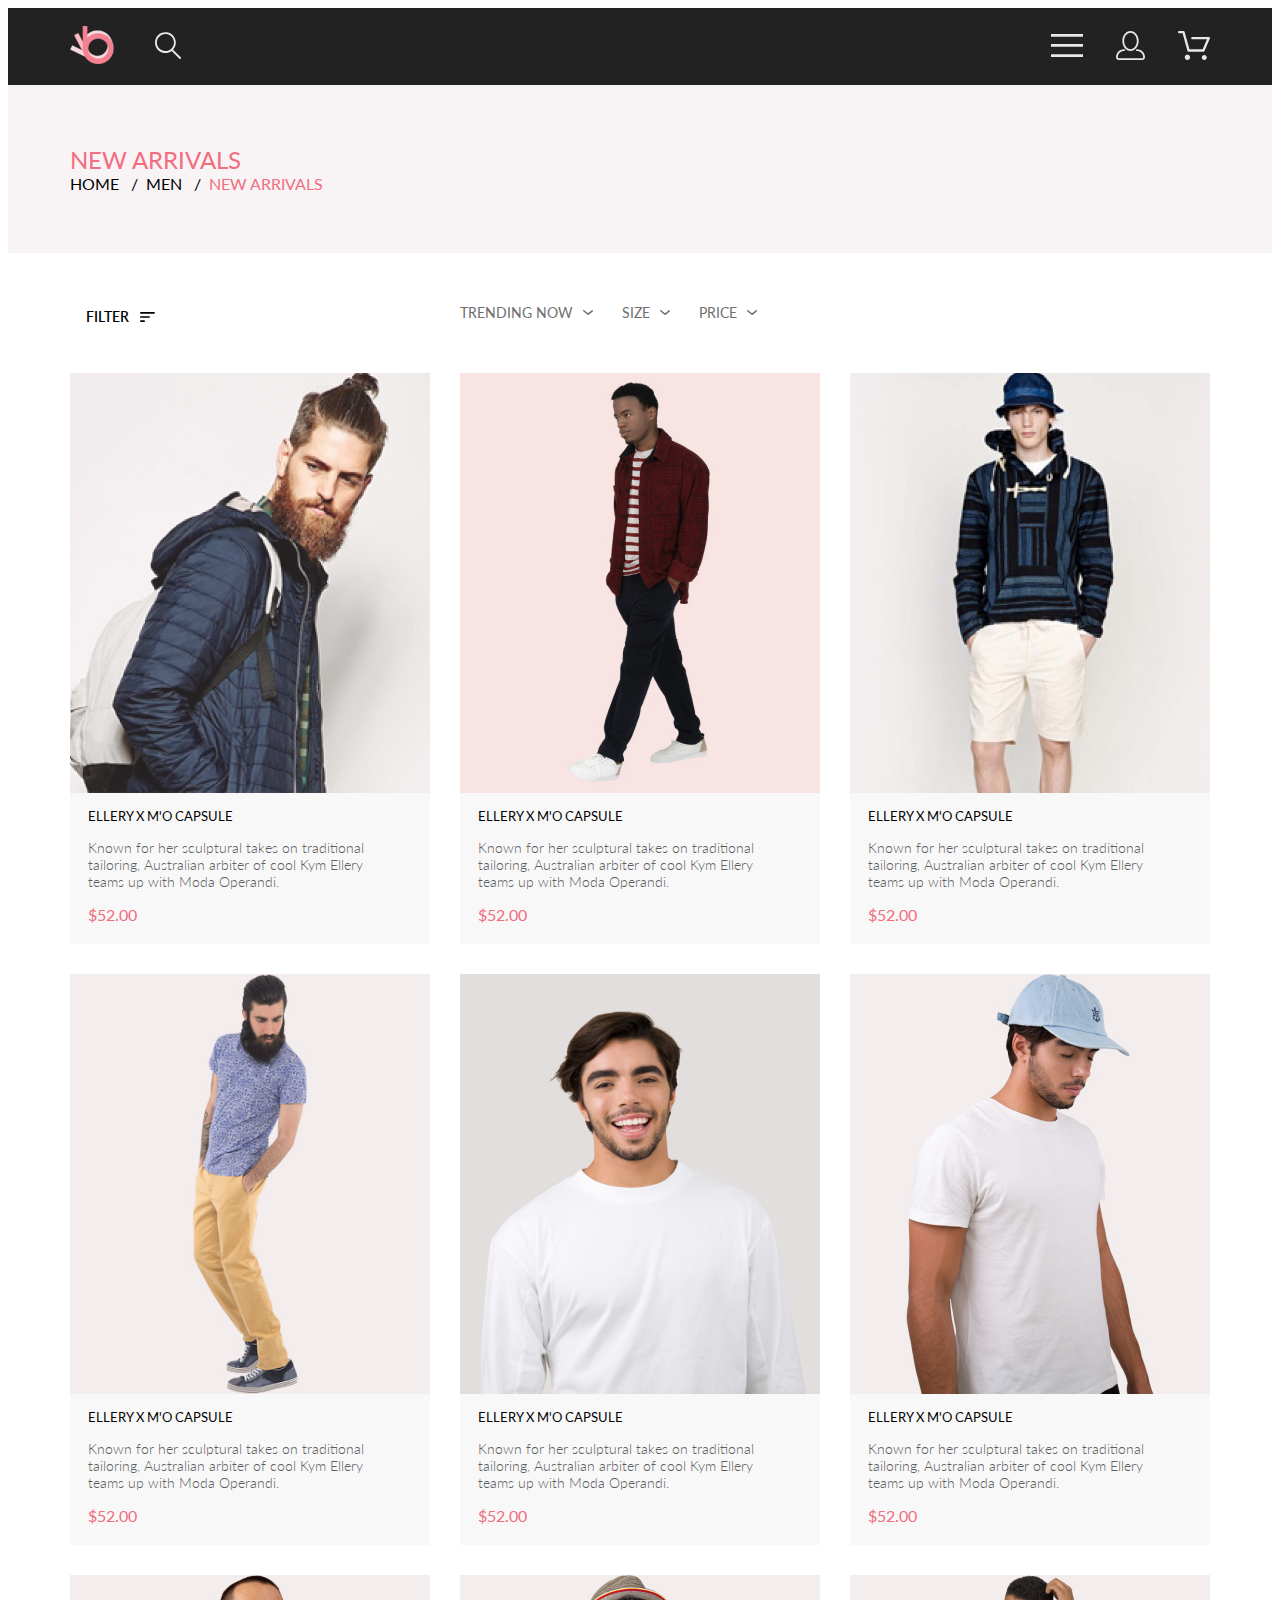
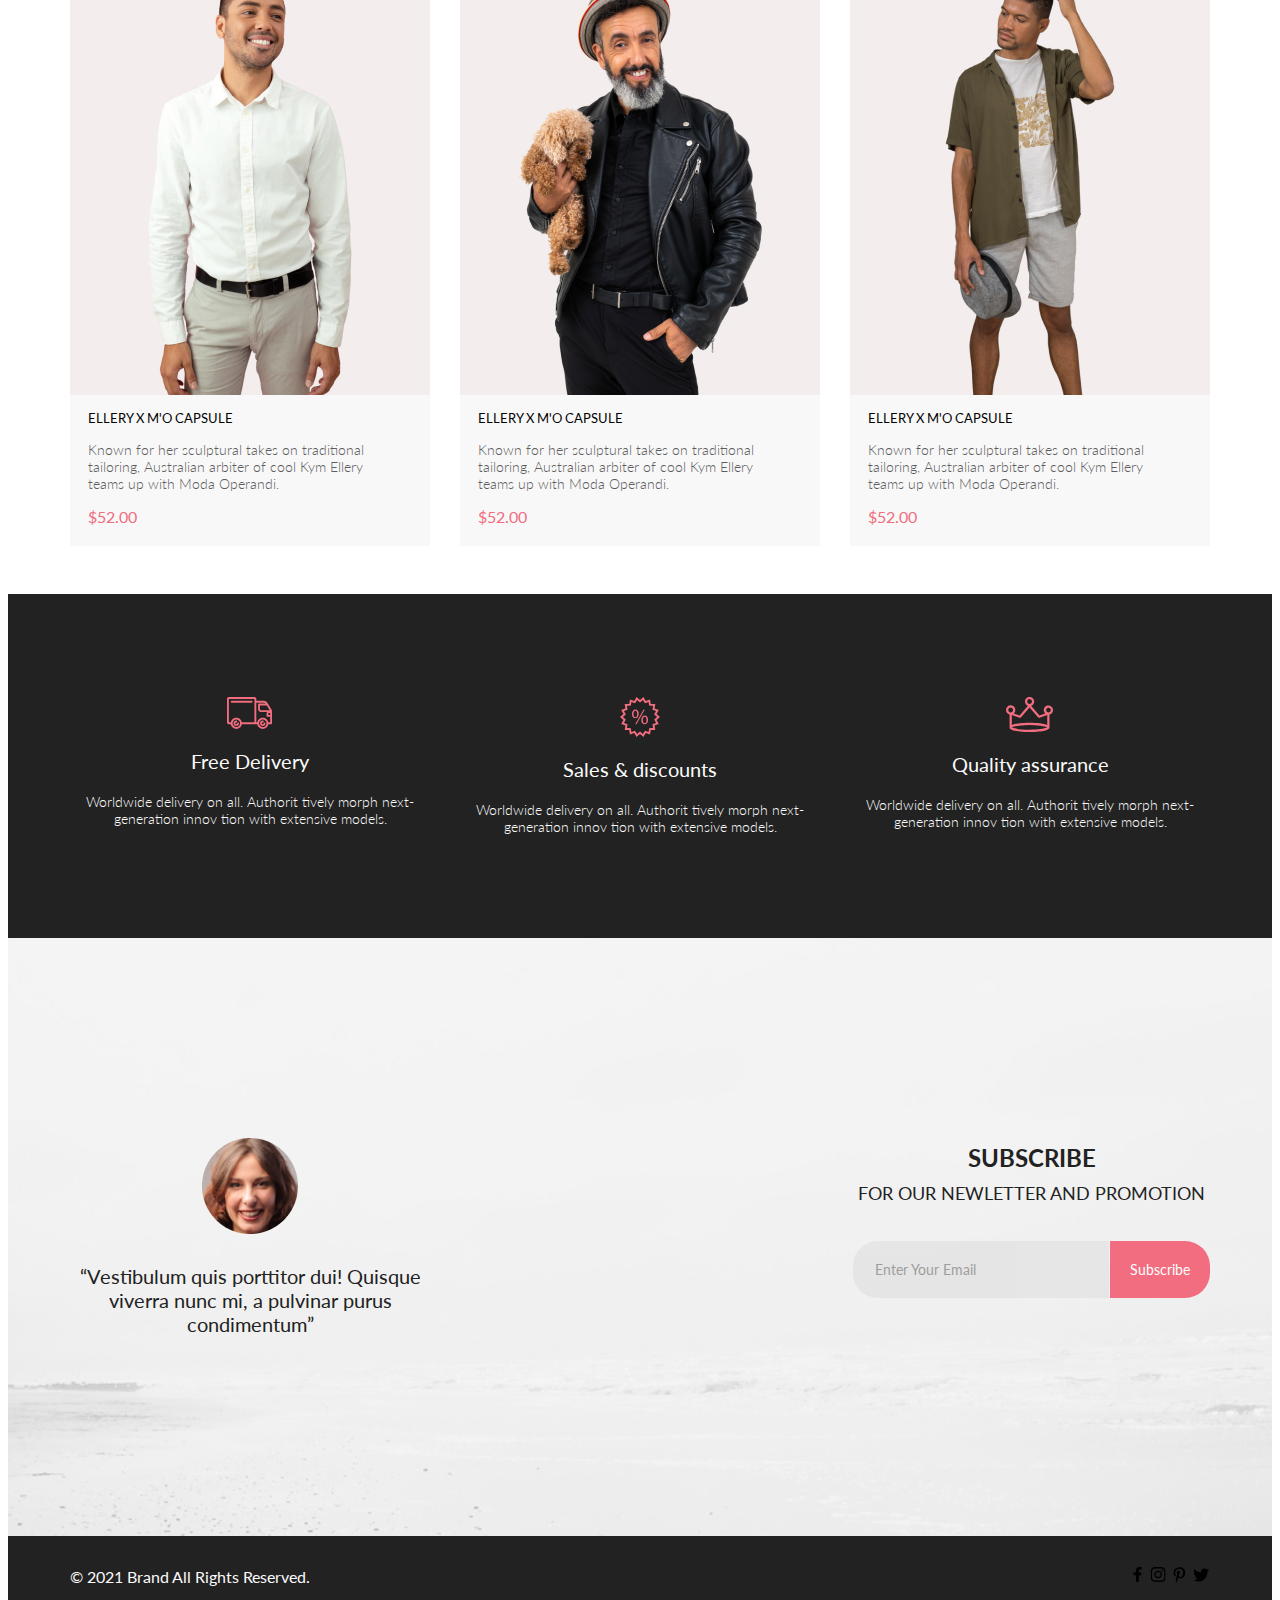
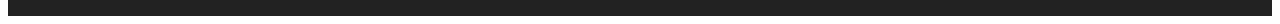
<file: catalog.html>
<!DOCTYPE html>
<html lang="en">

<head>
    <meta charset="UTF-8">
    <meta name="viewport" content="width=device-width, initial-scale=1.0">
    <link rel="preconnect" href="https://fonts.googleapis.com">
    <link rel="preconnect" href="https://fonts.gstatic.com" crossorigin>
    <link
        href="https://fonts.googleapis.com/css2?family=Lato:ital,wght@0,100;0,300;0,400;0,700;0,900;1,100;1,300;1,400;1,700;1,900&display=swap"
        rel="stylesheet">
    <link rel="stylesheet" href="style.css">
    <title>Catalog</title>
</head>

<body>
    <header class="header center">
        <div class="header__left">
            <a href="index.html"><img src="./img/logotype.svg" alt="логотип" width="44" loading="lazy"></a>
            <a href=""><svg class="header__left-icon" width="26" height="27" viewBox="0 0 26 27" fill="none"
                    xmlns="http://www.w3.org/2000/svg">
                    <path
                        d="M18.0596 17.6259C19.6713 15.8658 20.6282 13.6048 20.7698 11.2225C20.9113 8.84018 20.2288 6.48173 18.8369 4.54318C17.445 2.60463 15.4285 1.20404 13.126 0.576619C10.8234 -0.0508009 8.3751 0.13316 6.19217 1.09761C4.00923 2.06205 2.22463 3.74825 1.13804 5.87302C0.0514473 7.9978 -0.270946 10.4318 0.224996 12.7661C0.720938 15.1005 2.00501 17.1932 3.86158 18.6927C5.71814 20.1922 8.03413 21.0072 10.4206 21.0009C12.673 21.004 14.8645 20.27 16.6606 18.9109L24.4086 26.7179C24.4941 26.807 24.5965 26.8781 24.7099 26.927C24.8232 26.9759 24.9452 27.0017 25.0686 27.0029C25.1923 27.0033 25.3148 26.9782 25.4283 26.9292C25.5419 26.8801 25.6441 26.8082 25.7286 26.7179C25.9025 26.537 25.9997 26.2958 25.9997 26.0449C25.9997 25.794 25.9025 25.5528 25.7286 25.3719L18.0596 17.6259ZM1.88662 10.5009C1.89946 8.81563 2.41094 7.17187 3.35659 5.77685C4.30224 4.38183 5.63972 3.29801 7.20044 2.662C8.76115 2.02599 10.4752 1.86627 12.1266 2.20298C13.7779 2.53969 15.2926 3.35775 16.4797 4.55404C17.6668 5.75033 18.4732 7.27129 18.7972 8.92519C19.1212 10.5791 18.9483 12.2919 18.3002 13.8476C17.6522 15.4034 16.5581 16.7325 15.1559 17.6674C13.7536 18.6023 12.1059 19.1011 10.4206 19.1009C8.14916 19.0901 5.97482 18.1784 4.37484 16.566C2.77486 14.9537 1.87998 12.7724 1.88662 10.5009Z"
                        fill="#E8E8E8" />
                </svg>
            </a>
        </div>
        <div class="header__right">
            <ul class="header__list">
                <li class="header__item">
                    <a href="#"><img src="./img/header/burger.svg" alt="меню"></a>
                </li>

                <li class="header__item">
                    <a href="registration.html"><img src="./img/header/profile.svg" alt="меню"></a>
                </li>

                <li class="header__item">
                    <a href="card.html"><img src="./img/header/basket.svg" alt="меню"></a>
                </li>
            </ul>
        </div>
    </header>


    <header class="header-bottom center">
        <div class="header-bottom__right">
            <h2 class="header-bottom__arrivals">NEW ARRIVALS </h2>
        </div>
        <div class="header-bottom__left">
            <ul class="header-bottom__list">
                <li class="header-bottom__item">
                    <a href="#">HOME</a>
                    <p class="header-bottom__style">&nbsp&nbsp/&nbsp&nbsp</p>
                </li>

                <li class="header-bottom__item">
                    <a href="#">MEN</a>
                    <p class="header-bottom__style">&nbsp&nbsp/&nbsp&nbsp</p>
                </li>

                <li class="header-bottom__item header-bottom__item--color">
                    <a href="#">NEW ARRIVALS</a>
                </li>
            </ul>
        </div>
    </header>


    <main>
        <section class="products center">

            <div class="filter-soft">
                <details class="filter">
                    <summary class="filter__summary"><span class="filter__heading">Filter</span> <svg width="15"
                            height="10" viewBox="0 0 15 10" fill="none" xmlns="http://www.w3.org/2000/svg">
                            <path
                                d="M0.833333 10H4.16667C4.625 10 5 9.625 5 9.16667C5 8.70833 4.625 8.33333 4.16667 8.33333H0.833333C0.375 8.33333 0 8.70833 0 9.16667C0 9.625 0.375 10 0.833333 10ZM0 0.833333C0 1.29167 0.375 1.66667 0.833333 1.66667H14.1667C14.625 1.66667 15 1.29167 15 0.833333C15 0.375 14.625 0 14.1667 0H0.833333C0.375 0 0 0.375 0 0.833333ZM0.833333 5.83333H9.16667C9.625 5.83333 10 5.45833 10 5C10 4.54167 9.625 4.16667 9.16667 4.16667H0.833333C0.375 4.16667 0 4.54167 0 5C0 5.45833 0.375 5.83333 0.833333 5.83333Z"
                                fill="black" />
                        </svg>
                    </summary>
                    <div class="filter__content">
                        <details class="filter__item" open>
                            <summary class="filter__head">Category</summary>
                            <div class="filter__link-box">
                                <a href="#" class="filter__link">Accessories</a>
                                <a href="#" class="filter__link">Bags</a>
                                <a href="#" class="filter__link">Denim</a>
                                <a href="#" class="filter__link">Hoodies & Sweatshirts</a>
                                <a href="#" class="filter__link">Jackets & Coats</a>
                                <a href="#" class="filter__link">Polos</a>
                                <a href="#" class="filter__link">Shirts</a>
                                <a href="#" class="filter__link">Shoes</a>
                                <a href="#" class="filter__link">Sweaters & Knits</a>
                                <a href="#" class="filter__link">T-Shirts</a>
                                <a href="#" class="filter__link">Tanks</a>
                            </div>
                        </details>
                        <details class="filter__item">
                            <summary class="filter__head">Brand</summary>
                            <div class="filter__link-box">
                                <a href="#" class="filter__link">Accessories</a>
                                <a href="#" class="filter__link">Bags</a>
                                <a href="#" class="filter__link">Denim</a>
                                <a href="#" class="filter__link">Hoodies & Sweatshirts</a>
                                <a href="#" class="filter__link">Jackets & Coats</a>

                            </div>
                        </details>
                        <details class="filter__item">
                            <summary class="filter__head">Designer</summary>
                            <div class="filter__link-box">
                                <a href="#" class="filter__link">Accessories</a>
                                <a href="#" class="filter__link">Bags</a>
                                <a href="#" class="filter__link">Denim</a>
                                <a href="#" class="filter__link">Hoodies & Sweatshirts</a>
                                <a href="#" class="filter__link">Jackets & Coats</a>
                            </div>
                        </details>
                    </div>
                </details>
                <div class="sort">
                    <details class="sort__details">
                        <summary class="sort__summary"><span class="sort__heading">TRENDING NOW</span> <svg width="11"
                                height="5" viewBox="0 0 11 5" fill="none" xmlns="http://www.w3.org/2000/svg">
                                <path
                                    d="M5.00214 5.00214C4.83521 5.00247 4.67343 4.94433 4.54488 4.83782L0.258102 1.2655C0.112196 1.14422 0.0204417 0.969958 0.00302325 0.781035C-0.0143952 0.592112 0.0439493 0.404007 0.165221 0.258101C0.286493 0.112196 0.460759 0.0204417 0.649682 0.00302327C0.838605 -0.0143952 1.02671 0.043949 1.17262 0.165221L5.00214 3.36602L8.83167 0.279536C8.90475 0.220188 8.98884 0.175869 9.0791 0.149125C9.16937 0.122382 9.26403 0.113741 9.35764 0.1237C9.45126 0.133659 9.54198 0.162021 9.6246 0.207156C9.70722 0.252292 9.7801 0.313311 9.83906 0.386705C9.90449 0.460167 9.95405 0.546351 9.98462 0.639855C10.0152 0.733359 10.0261 0.83217 10.0167 0.930097C10.0073 1.02802 9.97784 1.12296 9.93005 1.20895C9.88227 1.29494 9.81723 1.37013 9.73904 1.42982L5.45225 4.88068C5.32002 4.97036 5.16154 5.01312 5.00214 5.00214Z"
                                    fill="#6F6E6E" />
                            </svg>
                        </summary>
                    </details>
                    <details class="sort__details">
                        <summary class="sort__summary"><span class="sort__heading">SIZE</span> <svg width="11"
                                height="5" viewBox="0 0 11 5" fill="none" xmlns="http://www.w3.org/2000/svg">
                                <path
                                    d="M5.00214 5.00214C4.83521 5.00247 4.67343 4.94433 4.54488 4.83782L0.258102 1.2655C0.112196 1.14422 0.0204417 0.969958 0.00302325 0.781035C-0.0143952 0.592112 0.0439493 0.404007 0.165221 0.258101C0.286493 0.112196 0.460759 0.0204417 0.649682 0.00302327C0.838605 -0.0143952 1.02671 0.043949 1.17262 0.165221L5.00214 3.36602L8.83167 0.279536C8.90475 0.220188 8.98884 0.175869 9.0791 0.149125C9.16937 0.122382 9.26403 0.113741 9.35764 0.1237C9.45126 0.133659 9.54198 0.162021 9.6246 0.207156C9.70722 0.252292 9.7801 0.313311 9.83906 0.386705C9.90449 0.460167 9.95405 0.546351 9.98462 0.639855C10.0152 0.733359 10.0261 0.83217 10.0167 0.930097C10.0073 1.02802 9.97784 1.12296 9.93005 1.20895C9.88227 1.29494 9.81723 1.37013 9.73904 1.42982L5.45225 4.88068C5.32002 4.97036 5.16154 5.01312 5.00214 5.00214Z"
                                    fill="#6F6E6E" />
                            </svg>
                        </summary>
                        <div class="sort__box">
                            <div class="sort__check">
                                <input type="checkbox" id="sort__check1">
                                <label for="#">XS</label>
                            </div>
                            <div class="sort__check">
                                <input type="checkbox" id="sort__check2">
                                <label for="sort__check2">S</label>
                            </div>
                            <div class="sort__check">
                                <input type="checkbox" id="sort__check3">
                                <label for="sort__check3">M</label>
                            </div>
                            <div class="sort__check">
                                <input type="checkbox" id="sort__check4">
                                <label for="sort__check4">L</label>
                            </div>
                        </div>
                    </details>
                    <details>
                        <summary class="sort__summary"><span class="sort__heading">PRICE</span> <svg width="11"
                                height="5" viewBox="0 0 11 5" fill="none" xmlns="http://www.w3.org/2000/svg">
                                <path
                                    d="M5.00214 5.00214C4.83521 5.00247 4.67343 4.94433 4.54488 4.83782L0.258102 1.2655C0.112196 1.14422 0.0204417 0.969958 0.00302325 0.781035C-0.0143952 0.592112 0.0439493 0.404007 0.165221 0.258101C0.286493 0.112196 0.460759 0.0204417 0.649682 0.00302327C0.838605 -0.0143952 1.02671 0.043949 1.17262 0.165221L5.00214 3.36602L8.83167 0.279536C8.90475 0.220188 8.98884 0.175869 9.0791 0.149125C9.16937 0.122382 9.26403 0.113741 9.35764 0.1237C9.45126 0.133659 9.54198 0.162021 9.6246 0.207156C9.70722 0.252292 9.7801 0.313311 9.83906 0.386705C9.90449 0.460167 9.95405 0.546351 9.98462 0.639855C10.0152 0.733359 10.0261 0.83217 10.0167 0.930097C10.0073 1.02802 9.97784 1.12296 9.93005 1.20895C9.88227 1.29494 9.81723 1.37013 9.73904 1.42982L5.45225 4.88068C5.32002 4.97036 5.16154 5.01312 5.00214 5.00214Z"
                                    fill="#6F6E6E" />
                            </svg>
                        </summary>
                    </details>
                </div>
            </div>

            <ul class="products__box">
                <li class="products__list">
                    <img class="products__image" src="./img/catalog/img-1.jpg" alt="image" width="360" loading="lazy">
                    <a class="products__name" href="#">ELLERY X M'O CAPSULE</a>
                    <p class="products__text">Known for her sculptural takes on traditional tailoring, Australian
                        arbiter of cool Kym Ellery teams up with Moda Operandi.</p>
                    <p class="products__price">$52.00</p>
                </li>

                <li class="products__list">
                    <img class="products__image" src="./img/catalog/img-2.jpg" alt="image" width="360" loading="lazy">
                    <a class="products__name" href="#">ELLERY X M'O CAPSULE</a>
                    <p class="products__text">Known for her sculptural takes on traditional tailoring, Australian
                        arbiter of cool Kym Ellery teams up with Moda Operandi.</p>
                    <p class="products__price">$52.00</p>
                </li>

                <li class="products__list">
                    <img class="products__image" src="./img/catalog/img-3.jpg" alt="image" width="360" loading="lazy">
                    <a class="products__name" href="#">ELLERY X M'O CAPSULE</a>
                    <p class="products__text">Known for her sculptural takes on traditional tailoring, Australian
                        arbiter of cool Kym Ellery teams up with Moda Operandi.</p>
                    <p class="products__price">$52.00</p>
                </li>

                <li class="products__list">
                    <img class="products__image" src="./img/catalog/img-4.jpg" alt="image" width="360" loading="lazy">
                    <a class="products__name" href="#">ELLERY X M'O CAPSULE</a>
                    <p class="products__text">Known for her sculptural takes on traditional tailoring, Australian
                        arbiter of cool Kym Ellery teams up with Moda Operandi.</p>
                    <p class="products__price">$52.00</p>
                </li>

                <li class="products__list">
                    <img class="products__image" src="./img/catalog/img-5.jpg" alt="image" width="360" loading="lazy">
                    <a class="products__name" href="#">ELLERY X M'O CAPSULE</a>
                    <p class="products__text">Known for her sculptural takes on traditional tailoring, Australian
                        arbiter of cool Kym Ellery teams up with Moda Operandi.</p>
                    <p class="products__price">$52.00</p>
                </li>

                <li class="products__list">
                    <img class="products__image" src="./img/catalog/img-6.jpg" alt="image" width="360" loading="lazy">
                    <a class="products__name" href="#">ELLERY X M'O CAPSULE</a>
                    <p class="products__text">Known for her sculptural takes on traditional tailoring, Australian
                        arbiter of cool Kym Ellery teams up with Moda Operandi.</p>
                    <p class="products__price">$52.00</p>
                </li>

                <li class="products__list">
                    <img class="products__image" src="./img/catalog/img-7.jpg" alt="image" width="360" loading="lazy">
                    <a class="products__name" href="#">ELLERY X M'O CAPSULE</a>
                    <p class="products__text">Known for her sculptural takes on traditional tailoring, Australian
                        arbiter of cool Kym Ellery teams up with Moda Operandi.</p>
                    <p class="products__price">$52.00</p>
                </li>

                <li class="products__list">
                    <img class="products__image" src="./img/catalog/img-8.jpg" alt="image" width="360" loading="lazy">
                    <a class="products__name" href="#">ELLERY X M'O CAPSULE</a>
                    <p class="products__text">Known for her sculptural takes on traditional tailoring, Australian
                        arbiter of cool Kym Ellery teams up with Moda Operandi.</p>
                    <p class="products__price">$52.00</p>
                </li>

                <li class="products__list">
                    <img class="products__image" src="./img/catalog/img-9.jpg" alt="image" width="360" loading="lazy">
                    <a class="products__name" href="#">ELLERY X M'O CAPSULE</a>
                    <p class="products__text">Known for her sculptural takes on traditional tailoring, Australian
                        arbiter of cool Kym Ellery teams up with Moda Operandi.</p>
                    <p class="products__price">$52.00</p>
                </li>
            </ul>
        </section>

        <section class="features center">
            <ul class="features__list">
                <li class="features__item">
                    <svg class="features__icon" width="46" height="32" viewBox="0 0 46 32" fill="none"
                        xmlns="http://www.w3.org/2000/svg">
                        <path
                            d="M30.2873 27.2429H14.8103C14.6031 28.5509 13.936 29.742 12.929 30.6021C11.922 31.4621 10.6411 31.9346 9.31682 31.9346C7.99252 31.9346 6.71166 31.4621 5.70464 30.6021C4.69762 29.742 4.03052 28.5509 3.82332 27.2429H1.88631C1.39149 27.2397 0.918139 27.0404 0.570025 26.6887C0.221911 26.337 0.0274507 25.8618 0.0293142 25.3669V1.87695C0.0271852 1.38195 0.221516 0.906335 0.569658 0.554443C0.917801 0.202551 1.39131 0.00317363 1.88631 0H27.4373C27.9322 0.00317353 28.4056 0.202522 28.7536 0.554443C29.1016 0.906364 29.2957 1.38204 29.2933 1.87695V3.78198H36.4143C36.4947 3.78164 36.5747 3.79208 36.6523 3.81299C38.9523 4.01299 40.1093 5.2129 41.3293 7.2749L44.8883 13.3689C44.9732 13.5136 45.018 13.6782 45.0183 13.8459V26.304C45.0194 26.5515 44.9221 26.7892 44.7479 26.9651C44.5737 27.141 44.3369 27.2406 44.0893 27.2419H41.2753C41.0681 28.5499 40.401 29.741 39.394 30.6011C38.387 31.4611 37.1061 31.9336 35.7818 31.9336C34.4575 31.9336 33.1767 31.4611 32.1696 30.6011C31.1626 29.741 30.4955 28.5499 30.2883 27.2419L30.2873 27.2429ZM32.0653 26.304C32.0732 27.0369 32.2977 27.7511 32.7107 28.3567C33.1236 28.9623 33.7065 29.4322 34.3859 29.7073C35.0653 29.9824 35.811 30.0503 36.5289 29.9026C37.2469 29.7548 37.9051 29.398 38.4207 28.877C38.9363 28.3559 39.2862 27.6941 39.4265 26.9746C39.5667 26.2551 39.491 25.5103 39.2088 24.8337C38.9267 24.1572 38.4507 23.5794 37.8408 23.1729C37.2309 22.7663 36.5143 22.5491 35.7813 22.5488C34.791 22.5552 33.8436 22.9543 33.1469 23.6582C32.4503 24.3621 32.0613 25.3136 32.0653 26.304ZM5.60134 26.304C5.60923 27.0369 5.83376 27.7511 6.24669 28.3567C6.65962 28.9623 7.2425 29.4322 7.92192 29.7073C8.60135 29.9824 9.34697 30.0503 10.0649 29.9026C10.7829 29.7548 11.4411 29.398 11.9567 28.877C12.4723 28.3559 12.8222 27.6941 12.9625 26.9746C13.1027 26.2551 13.027 25.5103 12.7448 24.8337C12.4627 24.1572 11.9867 23.5794 11.3768 23.1729C10.7669 22.7663 10.0503 22.5491 9.31731 22.5488C8.32679 22.5549 7.37915 22.9537 6.6823 23.6577C5.98545 24.3617 5.59634 25.3134 5.60033 26.304H5.60134ZM41.2733 25.366H43.1593V19.7478H40.4233C40.3007 19.7473 40.1794 19.7227 40.0664 19.6753C39.9533 19.6279 39.8507 19.5585 39.7644 19.4714C39.6781 19.3843 39.6099 19.281 39.5635 19.1675C39.5172 19.054 39.4937 18.9324 39.4943 18.8098V16.9629C39.494 16.2423 39.7696 15.5488 40.2643 15.0249H33.8853C33.8081 15.0248 33.7312 15.015 33.6563 14.9958C32.9516 14.933 32.2961 14.6081 31.8194 14.0852C31.3428 13.5623 31.0798 12.8794 31.0823 12.1719V7.47192C31.0817 7.34927 31.1052 7.22758 31.1515 7.11401C31.1978 7.00044 31.2661 6.89725 31.3523 6.81006C31.4386 6.72286 31.5412 6.6535 31.6543 6.60596C31.7674 6.55841 31.8887 6.53361 32.0113 6.53296H38.4943C38.15 6.21428 37.7426 5.97123 37.2986 5.81982C36.8545 5.66842 36.3836 5.61187 35.9163 5.65381H29.2933V25.3618H30.2873C30.4945 24.0538 31.1616 22.8627 32.1687 22.0027C33.1757 21.1426 34.4565 20.6702 35.7808 20.6702C37.1051 20.6702 38.386 21.1426 39.393 22.0027C40.4 22.8627 41.0671 24.0538 41.2743 25.3618L41.2733 25.366ZM14.8093 25.366H27.4363V1.87598H1.88631V25.366H3.82332C4.03052 24.058 4.69762 22.8666 5.70464 22.0066C6.71166 21.1465 7.99252 20.6741 9.31682 20.6741C10.6411 20.6741 11.922 21.1465 12.929 22.0066C13.936 22.8666 14.6031 24.058 14.8103 25.366H14.8093ZM41.3513 16.9658V17.875H43.1593V16.0278H42.2803C42.0335 16.0294 41.7973 16.1288 41.6234 16.304C41.4495 16.4792 41.352 16.716 41.3523 16.9629L41.3513 16.9658ZM32.9383 12.1738C32.9372 12.4263 33.0363 12.6691 33.2139 12.8486C33.3914 13.0282 33.6328 13.13 33.8853 13.1318C33.9492 13.1316 34.0129 13.1384 34.0753 13.1519H42.6003L39.8343 8.41602H32.9343L32.9383 12.1738ZM33.0313 26.3059C33.0284 25.5734 33.3162 24.8695 33.8316 24.3489C34.3469 23.8283 35.0478 23.5333 35.7803 23.5288C36.0291 23.5288 36.2677 23.6278 36.4436 23.8037C36.6195 23.9796 36.7183 24.218 36.7183 24.4668C36.7183 24.7156 36.6195 24.9542 36.4436 25.1301C36.2677 25.306 36.0291 25.4048 35.7803 25.4048C35.602 25.4032 35.4272 25.4548 35.2782 25.5527C35.1291 25.6507 35.0125 25.7905 34.9432 25.9548C34.8738 26.1191 34.8548 26.3005 34.8887 26.4756C34.9225 26.6507 35.0076 26.8118 35.1331 26.9385C35.2586 27.0651 35.419 27.1516 35.5938 27.187C35.7686 27.2224 35.9499 27.2051 36.1149 27.1372C36.2798 27.0693 36.4208 26.9538 36.5201 26.8057C36.6193 26.6575 36.6723 26.4833 36.6723 26.3049C36.6723 26.0587 36.7701 25.8226 36.9443 25.6484C37.1184 25.4743 37.3546 25.3765 37.6008 25.3765C37.8471 25.3765 38.0832 25.4743 38.2574 25.6484C38.4315 25.8226 38.5293 26.0587 38.5293 26.3049C38.5293 27.0343 38.2396 27.7338 37.7239 28.2495C37.2081 28.7652 36.5087 29.0549 35.7793 29.0549C35.05 29.0549 34.3505 28.7652 33.8348 28.2495C33.319 27.7338 33.0293 27.0343 33.0293 26.3049L33.0313 26.3059ZM6.56731 26.3059C6.56438 25.5734 6.8522 24.8695 7.36757 24.3489C7.88294 23.8283 8.58378 23.5333 9.31633 23.5288C9.5651 23.5288 9.80369 23.6278 9.9796 23.8037C10.1555 23.9796 10.2543 24.218 10.2543 24.4668C10.2543 24.7156 10.1555 24.9542 9.9796 25.1301C9.80369 25.306 9.5651 25.4048 9.31633 25.4048C9.138 25.4032 8.96319 25.4548 8.81413 25.5527C8.66508 25.6507 8.54849 25.7905 8.47914 25.9548C8.4098 26.1191 8.39082 26.3005 8.42464 26.4756C8.45846 26.6507 8.54354 26.8118 8.66908 26.9385C8.79463 27.0651 8.95498 27.1516 9.12978 27.187C9.30458 27.2224 9.48595 27.2051 9.65087 27.1372C9.81579 27.0693 9.95683 26.9538 10.0561 26.8057C10.1553 26.6575 10.2083 26.4833 10.2083 26.3049C10.2083 26.0587 10.3061 25.8226 10.4803 25.6484C10.6544 25.4743 10.8906 25.3765 11.1368 25.3765C11.3831 25.3765 11.6193 25.4743 11.7934 25.6484C11.9675 25.8226 12.0653 26.0587 12.0653 26.3049C12.0653 27.0343 11.7756 27.7338 11.2599 28.2495C10.7441 28.7652 10.0447 29.0549 9.31532 29.0549C8.58598 29.0549 7.8865 28.7652 7.37078 28.2495C6.85505 27.7338 6.56532 27.0343 6.56532 26.3049L6.56731 26.3059ZM4.70934 5.65991C4.46056 5.65991 4.22198 5.56116 4.04607 5.38525C3.87016 5.20934 3.77132 4.9707 3.77132 4.72192C3.77132 4.47315 3.87016 4.2345 4.04607 4.05859C4.22198 3.88268 4.46056 3.78394 4.70934 3.78394H24.6093C24.8581 3.78394 25.0967 3.88268 25.2726 4.05859C25.4485 4.2345 25.5473 4.47315 25.5473 4.72192C25.5473 4.9707 25.4485 5.20934 25.2726 5.38525C25.0967 5.56116 24.8581 5.65991 24.6093 5.65991H4.70934Z"
                            fill="#F16D7F" />
                    </svg>
                    <h2 class="features__title">Free Delivery</h2>
                    <p class="features__text">Worldwide delivery on all. Authorit tively morph next-generation innov
                        tion with extensive models.</p>
                </li>

                <li class="features__item">
                    <svg class="features__icon" width="40" height="40" viewBox="0 0 40 40" fill="none"
                        xmlns="http://www.w3.org/2000/svg">
                        <path
                            d="M19.994 37.0239L16.523 39.9238L14.235 36.0039L9.995 37.5159L9.17297 33.0359L4.67999 32.991L5.41199 28.491L1.20398 26.8909L3.414 22.925L0 19.96L3.41199 16.9929L1.20203 13.0278L5.41101 11.428L4.67798 6.93286L9.172 6.88892L9.99402 2.40894L14.234 3.91992L16.522 0L19.993 2.8999L23.464 0L25.753 3.9209L29.993 2.40894L30.814 6.88989L35.308 6.93481L34.576 11.4299L38.784 13.03L36.574 16.9958L39.986 19.9609L36.574 22.928L38.783 26.894L34.574 28.4939L35.307 32.988L30.812 33.033L29.991 37.5139L25.753 36.0029L23.464 39.9229L19.994 37.0239ZM21.2 35.541L22.961 37.012L24.122 35.022L24.914 33.666L26.382 34.189L28.533 34.957L28.95 32.6838L29.235 31.1289L30.796 31.113L33.078 31.092L32.706 28.8098L32.452 27.25L33.911 26.696L36.045 25.8828L34.925 23.873L34.159 22.498L35.342 21.4709L37.076 19.9609L35.343 18.4609L34.16 17.4319L34.926 16.0559L36.047 14.0449L33.913 13.2339L32.454 12.6809L32.709 11.1208L33.081 8.83984L30.799 8.81689L29.239 8.80103L28.954 7.24683L28.538 4.97388L26.386 5.74097L24.918 6.26392L24.125 4.90698L22.963 2.91699L21.201 4.38794L19.996 5.39282L18.791 4.38794L17.03 2.91699L15.869 4.90601L15.077 6.26294L13.608 5.73999L11.458 4.97192L11.04 7.24585L10.755 8.80005L9.19501 8.81592L6.914 8.83789L7.28601 11.1199L7.53998 12.678L6.08099 13.2329L3.94598 14.0439L5.06702 16.0549L5.83301 17.4299L4.65002 18.459L2.91602 19.967L4.64899 21.4739L5.83197 22.5029L5.06598 23.8779L3.94501 25.8879L6.078 26.698L7.53802 27.2529L7.28302 28.812L6.91199 31.0959L9.19299 31.1189L10.753 31.135L11.038 32.6899L11.455 34.9619L13.607 34.1948L15.076 33.6719L15.868 35.0288L17.03 37.019L18.791 35.5479L19.996 34.543L21.2 35.541ZM21.318 23.02C21.318 20.093 22.883 18.4648 24.777 18.4648C26.783 18.4648 28.077 20.0279 28.077 22.7949C28.077 25.8539 26.492 27.3718 24.662 27.3718C22.883 27.3718 21.338 25.922 21.318 23.02ZM22.839 22.9319C22.816 24.7829 23.521 26.1899 24.711 26.1899C25.988 26.1899 26.561 24.8049 26.561 22.8899C26.561 21.1249 26.054 19.6528 24.711 19.6528C23.5 19.6488 22.839 21.1029 22.839 22.9309V22.9319ZM15.194 27.332L23.609 12.613H24.842L16.427 27.332H15.194ZM11.979 16.99C11.979 14.09 13.542 12.458 15.437 12.458C17.437 12.458 18.763 14.022 18.763 16.79C18.763 19.848 17.177 21.365 15.327 21.365C13.544 21.365 12 19.915 11.979 16.991V16.99ZM13.521 16.9238C13.477 18.7748 14.162 20.1809 15.371 20.1829C16.648 20.1829 17.221 18.7988 17.221 16.8828C17.221 15.1168 16.714 13.645 15.371 13.645C14.162 13.642 13.521 15.092 13.521 16.925V16.9238Z"
                            fill="#F16D7F" />
                    </svg>
                    <h2 class="features__title">Sales & discounts</h2>
                    <p class="features__text">Worldwide delivery on all. Authorit tively morph next-generation innov
                        tion with extensive models.</p>
                </li>

                <li class="features__item">
                    <svg class="features__icon" width="48" height="35" viewBox="0 0 48 35" fill="none"
                        xmlns="http://www.w3.org/2000/svg">
                        <path
                            d="M42.3938 8.53564C41.1774 8.52335 40.0058 8.99349 39.1351 9.84302C38.2644 10.6925 37.7655 11.8522 37.7479 13.0686C37.751 13.7086 37.892 14.3405 38.1612 14.9211C38.4304 15.5018 38.8215 16.0176 39.3079 16.4336L33.4479 18.4888L25.1089 8.80566C26.0042 8.50693 26.784 7.93646 27.3396 7.17358C27.8953 6.41071 28.1992 5.49331 28.2089 4.54956C28.1837 3.33432 27.6832 2.17743 26.8149 1.3269C25.9465 0.476377 24.7794 0 23.5639 0C22.3484 0 21.1813 0.476377 20.3129 1.3269C19.4446 2.17743 18.9441 3.33432 18.9189 4.54956C18.9285 5.48395 19.2261 6.39274 19.771 7.15186C20.316 7.91097 21.0817 8.48368 21.9639 8.79175L13.6119 18.4917L7.75396 16.4368C8.24003 16.0206 8.63074 15.5045 8.89959 14.9238C9.16843 14.3432 9.30908 13.7116 9.31194 13.0718C9.33497 12.195 9.10937 11.3296 8.6613 10.5757C8.21324 9.82172 7.56095 9.2099 6.77983 8.81104C5.99872 8.41217 5.12072 8.2424 4.24724 8.32153C3.37376 8.40067 2.54051 8.72555 1.8438 9.2583C1.14709 9.79105 0.61538 10.5101 0.310108 11.3323C0.00483695 12.1545 -0.0615238 13.0462 0.118702 13.9045C0.298928 14.7629 0.718349 15.5526 1.32854 16.1826C1.93873 16.8126 2.7148 17.2571 3.56694 17.4646V29.7556C3.5743 29.8376 3.59101 29.9184 3.61687 29.9966C3.58394 30.1233 3.56721 30.2538 3.56694 30.3848C3.56694 34.7968 21.4859 34.9268 23.5289 34.9268C25.5719 34.9268 43.4909 34.7978 43.4909 30.3848C43.4902 30.2539 43.4733 30.1234 43.4408 29.9966C43.4685 29.9189 43.4853 29.8379 43.4909 29.7556V17.4646C44.5898 17.2244 45.5595 16.5828 46.2103 15.6653C46.861 14.7478 47.1458 13.6204 47.0091 12.5039C46.8724 11.3874 46.3239 10.3621 45.471 9.62866C44.6181 8.89526 43.5223 8.50653 42.3979 8.53857L42.3938 8.53564ZM21.1749 4.55176C21.1633 4.07755 21.2934 3.61062 21.5485 3.21069C21.8036 2.81076 22.172 2.49591 22.6069 2.3064C23.0417 2.11688 23.5232 2.06132 23.9898 2.14673C24.4564 2.23214 24.887 2.45463 25.2265 2.78589C25.566 3.11715 25.7991 3.542 25.8959 4.00635C25.9928 4.4707 25.9491 4.95345 25.7703 5.39282C25.5916 5.8322 25.2859 6.20831 24.8924 6.47314C24.4988 6.73798 24.0353 6.8795 23.561 6.87964C22.9362 6.88605 22.3343 6.64481 21.8871 6.2085C21.44 5.77218 21.1838 5.17647 21.1749 4.55176ZM13.5849 20.8276C13.8019 20.9026 14.0362 20.9113 14.2581 20.8525C14.48 20.7938 14.6794 20.6701 14.8309 20.4976L23.5309 10.3977L32.2309 20.4976C32.3821 20.6702 32.5813 20.7938 32.803 20.8528C33.0248 20.9117 33.2589 20.9033 33.4759 20.8286L41.2339 18.1038V28.0408C36.3489 25.9188 25.1249 25.8406 23.5339 25.8406C21.9429 25.8406 10.7149 25.9198 5.83391 28.0408V18.1038L13.5849 20.8276ZM23.5279 32.7166C14.8279 32.7166 9.27888 31.7057 6.97087 30.8547C6.6198 30.7373 6.28407 30.578 5.97087 30.3806C6.69287 29.8596 9.03194 29.1487 12.9369 28.6487C19.9723 27.844 27.0765 27.844 34.1119 28.6487C38.0119 29.1487 40.357 29.8596 41.077 30.3806C40.7663 30.5794 40.4321 30.7388 40.082 30.8547C37.78 31.7037 32.2359 32.7166 23.5279 32.7166ZM2.28093 13.0686C2.2698 12.5945 2.40025 12.1279 2.65557 11.7283C2.91089 11.3286 3.27952 11.0139 3.71441 10.8247C4.14929 10.6355 4.63063 10.5801 5.0971 10.6658C5.56356 10.7514 5.99399 10.9743 6.3333 11.3057C6.67261 11.637 6.90543 12.0618 7.00212 12.5261C7.09882 12.9904 7.05498 13.4731 6.87615 13.9124C6.69732 14.3516 6.39159 14.7277 5.9981 14.9924C5.6046 15.2572 5.14118 15.3986 4.66692 15.3987C4.04176 15.4054 3.43941 15.1638 2.99212 14.7271C2.54482 14.2903 2.28911 13.6937 2.28093 13.0686ZM42.3938 15.3987C41.9359 15.3875 41.4914 15.2414 41.116 14.9788C40.7406 14.7162 40.451 14.3487 40.2834 13.9224C40.1158 13.496 40.0776 13.0297 40.1738 12.5818C40.2699 12.1339 40.496 11.7241 40.8238 11.4041C41.1516 11.084 41.5664 10.8677 42.0165 10.7822C42.4666 10.6968 42.9319 10.7459 43.3542 10.9236C43.7765 11.1013 44.137 11.3997 44.3906 11.7812C44.6442 12.1628 44.7796 12.6105 44.78 13.0686C44.7713 13.6935 44.5153 14.2895 44.068 14.7261C43.6208 15.1626 43.0188 15.4041 42.3938 15.3977V15.3987Z"
                            fill="#F16D7F" />
                    </svg>
                    <h2 class="features__title">Quality assurance</h2>
                    <p class="features__text">Worldwide delivery on all. Authorit tively morph next-generation innov
                        tion with extensive models.</p>
                </li>
            </ul>
        </section>

        <section class="modal center">
            <div class="modal__left">
                <img class="modal__image" src="./img/modal/photo.png" alt="фото" width="96" loading="lazy">
                <q class="modal__quote">Vestibulum quis porttitor dui! Quisque viverra nunc mi, a pulvinar purus
                    condimentum</q>
            </div>
            <div class="modal__right">
                <h2 class="modal__title">SUBSCRIBE</h2>
                <p class="modal__subtitle">FOR OUR NEWLETTER AND PROMOTION</p>
                <form class="form" action="#" method="post">
                    <input class="form__input" type="email" placeholder="Enter Your Email">
                    <button class="form__subscribe" type="submit">Subscribe</button>
                </form>
            </div>
        </section>

        <footer class="footer center">
            <p class="footer__copyright">&copy; 2021 Brand All Rights Reserved.</p>
            <ul class="footer__social">
                <li class="footer__item">
                    <a href="#"><img src="./img/footer/facebook.svg" alt="фейсбук"></a>
                </li>

                <li class="footer__item">
                    <a href="#"><img src="./img/footer/instagram.svg" alt="инстаграм"></a>
                </li>

                <li class="footer__item">
                    <a href="#"><img src="./img/footer/pinterest.svg" alt="пинтерест"></a>
                </li>

                <li class="footer__item">
                    <a href="#"><img src="./img/footer/twitter.svg" alt="твитер"></a>
                </li>
            </ul>
        </footer>

    </main>

</body>

</html>
</file>
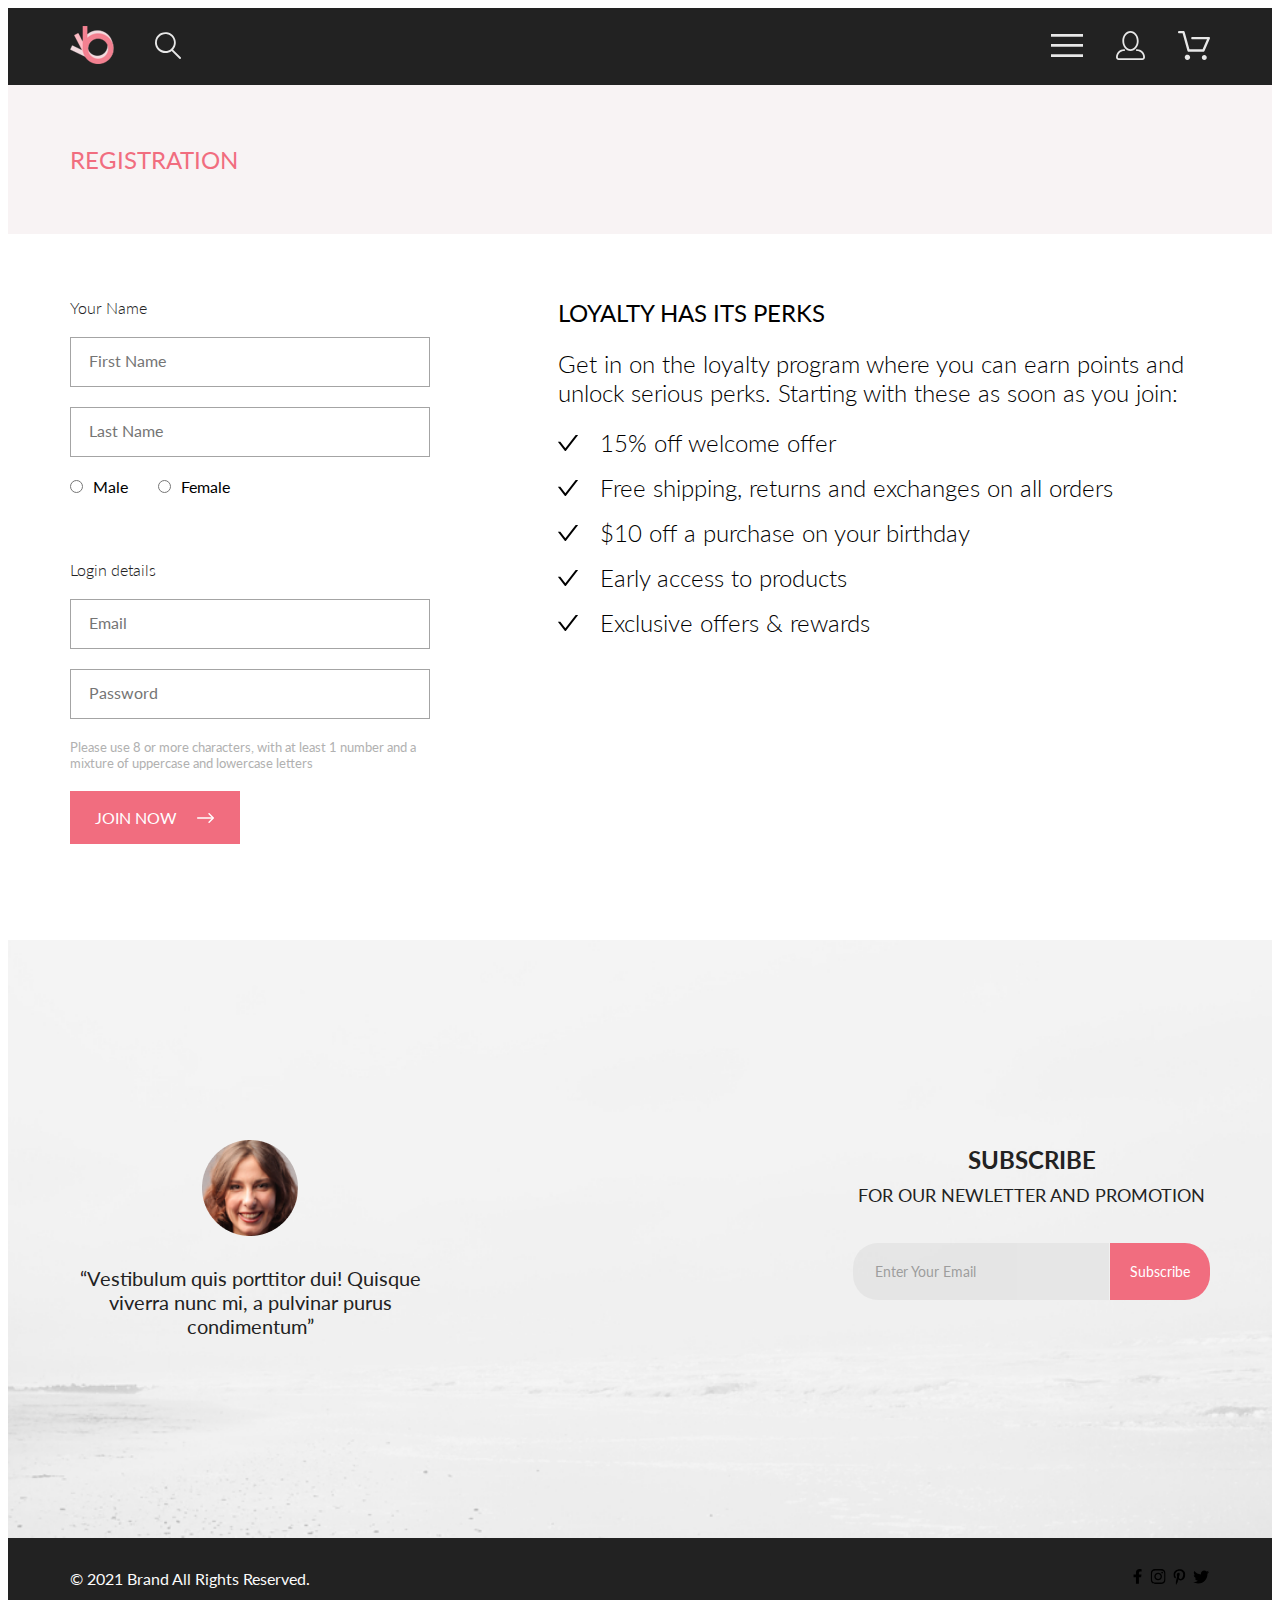
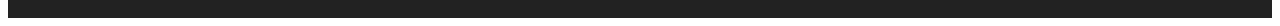
<file: registration.html>
<!DOCTYPE html>
<html lang="en">

<head>
    <meta charset="UTF-8">
    <meta name="viewport" content="width=device-width, initial-scale=1.0">
    <link rel="preconnect" href="https://fonts.googleapis.com">
    <link rel="preconnect" href="https://fonts.gstatic.com" crossorigin>
    <link
        href="https://fonts.googleapis.com/css2?family=Lato:ital,wght@0,100;0,300;0,400;0,700;0,900;1,100;1,300;1,400;1,700;1,900&display=swap"
        rel="stylesheet">
    <link rel="stylesheet" href="style.css">
    <title>Catalog</title>
</head>

<body>
    <header class="header center">
        <div class="header__left">
            <a href="index.html"><img src="./img/logotype.svg" alt="логотип" width="44" loading="lazy"></a>
            <a href=""><svg class="header__left-icon" width="26" height="27" viewBox="0 0 26 27" fill="none"
                    xmlns="http://www.w3.org/2000/svg">
                    <path
                        d="M18.0596 17.6259C19.6713 15.8658 20.6282 13.6048 20.7698 11.2225C20.9113 8.84018 20.2288 6.48173 18.8369 4.54318C17.445 2.60463 15.4285 1.20404 13.126 0.576619C10.8234 -0.0508009 8.3751 0.13316 6.19217 1.09761C4.00923 2.06205 2.22463 3.74825 1.13804 5.87302C0.0514473 7.9978 -0.270946 10.4318 0.224996 12.7661C0.720938 15.1005 2.00501 17.1932 3.86158 18.6927C5.71814 20.1922 8.03413 21.0072 10.4206 21.0009C12.673 21.004 14.8645 20.27 16.6606 18.9109L24.4086 26.7179C24.4941 26.807 24.5965 26.8781 24.7099 26.927C24.8232 26.9759 24.9452 27.0017 25.0686 27.0029C25.1923 27.0033 25.3148 26.9782 25.4283 26.9292C25.5419 26.8801 25.6441 26.8082 25.7286 26.7179C25.9025 26.537 25.9997 26.2958 25.9997 26.0449C25.9997 25.794 25.9025 25.5528 25.7286 25.3719L18.0596 17.6259ZM1.88662 10.5009C1.89946 8.81563 2.41094 7.17187 3.35659 5.77685C4.30224 4.38183 5.63972 3.29801 7.20044 2.662C8.76115 2.02599 10.4752 1.86627 12.1266 2.20298C13.7779 2.53969 15.2926 3.35775 16.4797 4.55404C17.6668 5.75033 18.4732 7.27129 18.7972 8.92519C19.1212 10.5791 18.9483 12.2919 18.3002 13.8476C17.6522 15.4034 16.5581 16.7325 15.1559 17.6674C13.7536 18.6023 12.1059 19.1011 10.4206 19.1009C8.14916 19.0901 5.97482 18.1784 4.37484 16.566C2.77486 14.9537 1.87998 12.7724 1.88662 10.5009Z"
                        fill="#E8E8E8" />
                </svg>
            </a>
        </div>
        <div class="header__right">
            <ul class="header__list">
                <li class="header__item">
                    <a href="#"><img src="./img/header/burger.svg" alt="меню"></a>
                </li>

                <li class="header__item">
                    <a href="registration.html"><img src="./img/header/profile.svg" alt="меню"></a>
                </li>

                <li class="header__item">
                    <a href="card.html"><img src="./img/header/basket.svg" alt="меню"></a>
                </li>
            </ul>
        </div>
    </header>


    <header class="header-bottom center">
        <div class="header-bottom__right">
            <h2 class="header-bottom__arrivals">REGISTRATION</h2>
        </div>
    </header>

    <main>

        <section class="registration center">
            <div class="registration__box">
                <div class="registration__left">
                    <h6 class="registration__title">Your Name</h6>
                    <form class="registration__form" action="#" method="post">
                        <input class="registration__name" type="text" name="name" placeholder="First Name">
                        <input class="registration__name" type="text" name="last name" placeholder="Last Name">
                        <div class="registration__radio">
                            <input class="registration__checbox" type="radio">
                            <p>Male</p>
                            <input class="registration__checbox" type="radio">
                            <p>Female</p>
                        </div>
                    </form>
                    <h6 class="registration__title">Login details</h6>
                    <form class="registration__form" action="#" method="post">
                        <input class="registration__name" type="email" name="email" placeholder="Email">
                        <input class="registration__name" type="password" name="password" placeholder="Password">
                        <p class="registration__description">
                            Please use 8 or more characters, with at least 1 number and a mixture of uppercase and
                            lowercase letters
                        </p>
                        <button class="registration__button">
                            JOIN NOW <svg width="17" height="10" viewBox="0 0 17 10" fill="none"
                                xmlns="http://www.w3.org/2000/svg">
                                <path fill-rule="evenodd" clip-rule="evenodd"
                                    d="M11.54 0.208095C11.6058 0.142131 11.684 0.0897967 11.77 0.0540883C11.8561 0.01838 11.9483 0 12.0415 0C12.1347 0 12.2269 0.01838 12.313 0.0540883C12.399 0.0897967 12.4772 0.142131 12.543 0.208095L16.7929 4.458C16.8589 4.5238 16.9112 4.60196 16.9469 4.68802C16.9826 4.77407 17.001 4.86632 17.001 4.95949C17.001 5.05266 16.9826 5.14491 16.9469 5.23097C16.9112 5.31702 16.8589 5.39518 16.7929 5.46098L12.543 9.71089C12.41 9.84389 12.2296 9.91861 12.0415 9.91861C11.8534 9.91861 11.673 9.84389 11.54 9.71089C11.407 9.57788 11.3323 9.39749 11.3323 9.2094C11.3323 9.0213 11.407 8.84091 11.54 8.70791L15.2898 4.95949L11.54 1.21107C11.474 1.14528 11.4217 1.06711 11.386 0.981059C11.3503 0.895005 11.3319 0.802752 11.3319 0.709584C11.3319 0.616415 11.3503 0.524162 11.386 0.438109C11.4217 0.352055 11.474 0.273891 11.54 0.208095Z"
                                    fill="white" />
                                <path fill-rule="evenodd" clip-rule="evenodd"
                                    d="M0 4.95948C0 4.77162 0.0746263 4.59146 0.207462 4.45862C0.340297 4.32579 0.52046 4.25116 0.708318 4.25116H15.583C15.7708 4.25116 15.951 4.32579 16.0838 4.45862C16.2167 4.59146 16.2913 4.77162 16.2913 4.95948C16.2913 5.14734 16.2167 5.3275 16.0838 5.46033C15.951 5.59317 15.7708 5.6678 15.583 5.6678H0.708318C0.52046 5.6678 0.340297 5.59317 0.207462 5.46033C0.0746263 5.3275 0 5.14734 0 4.95948Z"
                                    fill="white" />
                            </svg>

                        </button>
                    </form>
                </div>
                <div class="registratation-right">
                    <h3 class="registration__subtitle">LOYALTY HAS ITS PERKS</h3>
                    <p class="registration__privilege">Get in on the loyalty program where you can earn points and
                        unlock serious perks. Starting with
                        these as soon as you join:</p>
                    <ul class="registration__list">
                        <li class="registration__item">
                            <svg width="20" height="16" viewBox="0 0 20 16" fill="none"
                                xmlns="http://www.w3.org/2000/svg">
                                <path
                                    d="M19.8035 0H18.0904C17.8502 0 17.6222 0.111827 17.4752 0.303176L7.3702 13.2826L2.52481 7.05754C2.45151 6.96318 2.35808 6.88688 2.25153 6.83438C2.14499 6.78187 2.0281 6.75451 1.90963 6.75437H0.196467C0.032258 6.75437 -0.0584248 6.94572 0.0420614 7.07494L6.75503 15.6981C7.06874 16.1006 7.67166 16.1006 7.98782 15.6981L19.9579 0.318087C20.0584 0.191349 19.9677 0 19.8035 0Z"
                                    fill="black" />
                            </svg>
                            15% off welcome offer
                        </li>

                        <li class="registration__item">
                            <svg width="20" height="16" viewBox="0 0 20 16" fill="none"
                                xmlns="http://www.w3.org/2000/svg">
                                <path
                                    d="M19.8035 0H18.0904C17.8502 0 17.6222 0.111827 17.4752 0.303176L7.3702 13.2826L2.52481 7.05754C2.45151 6.96318 2.35808 6.88688 2.25153 6.83438C2.14499 6.78187 2.0281 6.75451 1.90963 6.75437H0.196467C0.032258 6.75437 -0.0584248 6.94572 0.0420614 7.07494L6.75503 15.6981C7.06874 16.1006 7.67166 16.1006 7.98782 15.6981L19.9579 0.318087C20.0584 0.191349 19.9677 0 19.8035 0Z"
                                    fill="black" />
                            </svg>
                            Free shipping, returns and exchanges on all orders
                        </li>

                        <li class="registration__item">
                            <svg width="20" height="16" viewBox="0 0 20 16" fill="none"
                                xmlns="http://www.w3.org/2000/svg">
                                <path
                                    d="M19.8035 0H18.0904C17.8502 0 17.6222 0.111827 17.4752 0.303176L7.3702 13.2826L2.52481 7.05754C2.45151 6.96318 2.35808 6.88688 2.25153 6.83438C2.14499 6.78187 2.0281 6.75451 1.90963 6.75437H0.196467C0.032258 6.75437 -0.0584248 6.94572 0.0420614 7.07494L6.75503 15.6981C7.06874 16.1006 7.67166 16.1006 7.98782 15.6981L19.9579 0.318087C20.0584 0.191349 19.9677 0 19.8035 0Z"
                                    fill="black" />
                            </svg>
                            $10 off a purchase on your birthday
                        </li>

                        <li class="registration__item">
                            <svg width="20" height="16" viewBox="0 0 20 16" fill="none"
                                xmlns="http://www.w3.org/2000/svg">
                                <path
                                    d="M19.8035 0H18.0904C17.8502 0 17.6222 0.111827 17.4752 0.303176L7.3702 13.2826L2.52481 7.05754C2.45151 6.96318 2.35808 6.88688 2.25153 6.83438C2.14499 6.78187 2.0281 6.75451 1.90963 6.75437H0.196467C0.032258 6.75437 -0.0584248 6.94572 0.0420614 7.07494L6.75503 15.6981C7.06874 16.1006 7.67166 16.1006 7.98782 15.6981L19.9579 0.318087C20.0584 0.191349 19.9677 0 19.8035 0Z"
                                    fill="black" />
                            </svg>
                            Early access to products
                        </li>

                        <li class="registration__item">
                            <svg width="20" height="16" viewBox="0 0 20 16" fill="none"
                                xmlns="http://www.w3.org/2000/svg">
                                <path
                                    d="M19.8035 0H18.0904C17.8502 0 17.6222 0.111827 17.4752 0.303176L7.3702 13.2826L2.52481 7.05754C2.45151 6.96318 2.35808 6.88688 2.25153 6.83438C2.14499 6.78187 2.0281 6.75451 1.90963 6.75437H0.196467C0.032258 6.75437 -0.0584248 6.94572 0.0420614 7.07494L6.75503 15.6981C7.06874 16.1006 7.67166 16.1006 7.98782 15.6981L19.9579 0.318087C20.0584 0.191349 19.9677 0 19.8035 0Z"
                                    fill="black" />
                            </svg>
                            Exclusive offers & rewards
                        </li>

                    </ul>
                </div>
            </div>
        </section>

        <section class="modal center">
            <div class="modal__left">
                <img class="modal__image" src="./img/modal/photo.png" alt="фото" width="96" loading="lazy">
                <q class="modal__quote">Vestibulum quis porttitor dui! Quisque viverra nunc mi, a pulvinar purus
                    condimentum</q>
            </div>
            <div class="modal__right">
                <h2 class="modal__title">SUBSCRIBE</h2>
                <p class="modal__subtitle">FOR OUR NEWLETTER AND PROMOTION</p>
                <form class="form" action="#" method="post">
                    <input class="form__input" type="email" placeholder="Enter Your Email">
                    <button class="form__subscribe" type="submit">Subscribe</button>
                </form>
            </div>
        </section>

        <footer class="footer center">
            <p class="footer__copyright">&copy; 2021 Brand All Rights Reserved.</p>
            <ul class="footer__social">
                <li class="footer__item">
                    <a href="#"><img src="./img/footer/facebook.svg" alt="фейсбук"></a>
                </li>

                <li class="footer__item">
                    <a href="#"><img src="./img/footer/instagram.svg" alt="инстаграм"></a>
                </li>

                <li class="footer__item">
                    <a href="#"><img src="./img/footer/pinterest.svg" alt="пинтерест"></a>
                </li>

                <li class="footer__item">
                    <a href="#"><img src="./img/footer/twitter.svg" alt="твитер"></a>
                </li>
            </ul>
        </footer>
    </main>
</body>

</main>
</file>
<file: style.css>
.header-bottom {
  background-color: rgb(248, 243, 244);
  padding-top: 60px;
  padding-bottom: 60px;
}
.header-bottom__arrivals {
  font-weight: 400;
  font-size: 24px;
  color: #F16D7F;
}
.header-bottom__style {
  display: inline;
}
.header-bottom__list {
  display: flex;
}
.header-bottom__item--color {
  color: #F16D7F;
}

.filter-soft {
  padding-top: 40px;
  padding-bottom: 80px;
  position: relative;
  display: flex;
  gap: 30px;
}

.filter {
  position: absolute;
  padding: 15px 16px 16px;
  width: 360px;
}
.filter[open] {
  box-shadow: 6px 4px 35px 0 rgba(0, 0, 0, 0.21);
  background: #fff;
  cursor: pointer;
}
.filter[open] .filter__heading {
  color: #F16D7F;
}
.filter[open] path {
  fill: #F16D7F;
}
.filter__summary {
  text-transform: uppercase;
  color: #000;
  display: flex;
  gap: 11px;
  align-items: center;
  cursor: pointer;
}
.filter__heading {
  font-weight: 600;
  font-size: 14px;
  color: #000;
  line-height: 17px;
  text-transform: uppercase;
}
.filter__item {
  margin-top: 16px;
  font-weight: 400;
  font-size: 14px;
  line-height: 17px;
  color: #6F6E6E;
}
.filter__head {
  padding: 8px 11px 11px 11px;
  font-weight: 400;
  font-size: 14px;
  line-height: 24px;
  text-transform: uppercase;
  color: #6f6e6e;
  border-bottom: 1px solid #EBEBEB;
  border-left: 5px solid #F16D7F;
}
.filter__link {
  font-weight: 400;
  font-size: 14px;
  color: #6f6e6e;
  line-height: 17px;
}
.filter__link:hover {
  color: #F16D7F;
}
.filter__link-box {
  display: flex;
  flex-direction: column;
  gap: 11px;
  padding: 24px 16px;
}
.filter__item[open] .filter__head {
  color: #F16D7F;
}

.sort {
  position: absolute;
  display: flex;
  align-items: center;
  left: 390px;
  top: 51px;
  gap: 28px;
}
.sort__details {
  position: relative;
}
.sort__summary {
  display: flex;
  align-items: center;
  gap: 10px;
  cursor: pointer;
}
.sort__heading {
  font-weight: 400;
  font-size: 14px;
  color: #6f6e6e;
  line-height: 17px;
}
.sort__box {
  box-shadow: 6px 4px 35px 0 rgba(0, 0, 0, 0.21);
  background: #fff;
  padding: 7px 30px 11px 9px;
  position: absolute;
  top: 22px;
  left: -10px;
  display: flex;
  flex-direction: column;
  gap: 6px;
}
.sort__check {
  display: flex;
  gap: 9px;
  align-items: center;
  font-weight: 400;
  font-size: 14px;
  color: #6f6e6e;
  line-height: 16px;
}

@media (max-width: 1024px) {
  .header-bottom__right {
    padding-left: 32px;
  }
  .header-bottom__left {
    padding-right: 32px;
  }
}
.product {
  padding-top: 96px;
  padding-bottom: 128px;
  display: flex;
}
.product__left {
  display: flex;
}
.product__box {
  display: flex;
  margin-bottom: 40px;
}
.product__container {
  display: flex;
  flex-direction: column;
}
.product__list {
  position: relative;
  display: flex;
  flex-direction: column;
  padding-top: 22px;
  padding-left: 31px;
  width: 390px;
  height: 306PX;
  background-color: #fff;
  box-shadow: 6px 4px 35px 0 rgba(0, 0, 0, 0.21);
}
.product__item {
  display: flex;
}
.product__title {
  margin-bottom: 42px;
  font-weight: 400;
  font-size: 24px;
  color: #222222;
  width: 210px;
}
.product__close {
  position: absolute;
  top: 28px;
  right: 22px;
}
.product__desk {
  margin: 0;
  padding: 0;
  font-weight: 400;
  font-size: 22px;
  color: #575757;
  margin-bottom: 6px;
}
.product__desk span {
  color: #6f6e6e;
  font-weight: 400;
  font-size: 22px;
}
.product__desk strong {
  font-weight: 400;
  font-size: 22px;
  color: #F16D7F;
}
.product__input {
  margin-left: 20px;
  border: 1px solid #EAEAEA;
  width: 45px;
}
.product__right {
  display: flex;
  flex-direction: column;
  margin-left: 128px;
  margin-top: 17px;
}
.product__heading {
  margin: 0;
  font-weight: 400;
  font-size: 16px;
  text-transform: uppercase;
  color: #222222;
  margin-bottom: 20px;
}
.product__heading__form {
  margin: 0;
}
.product .card-form {
  display: flex;
  flex-direction: column;
  gap: 20px;
  margin-bottom: 50px;
}
.product .card-form__input {
  margin: 0;
  padding: 12px 0;
  width: 360px;
  padding-left: 17px;
  border: 1px solid #A4A4A4;
}
.product .card-form__button {
  display: block;
  padding: 12px 15px;
  width: 125px;
  font-weight: 300;
  font-size: 11px;
  color: #4a4a4a;
  background-color: white;
  border: 1px solid #A4A4A4;
  cursor: pointer;
}
.product .card-form__button:hover {
  background: #F16D7F;
  color: white;
}
.product__button {
  display: block;
  padding: 17px 40px;
  background-color: white;
  border: 1px solid #A4A4A4;
  font-weight: 300;
  font-size: 14px;
  color: #000;
  cursor: pointer;
}
.product__button:hover {
  background: #F16D7F;
  color: white;
}

.button-box {
  margin-top: 32px;
  display: flex;
  justify-content: space-between;
}

.checklist {
  display: flex;
  flex-direction: column;
  background: #F5F3F3;
}
.checklist__box {
  border-top: 1px solid #A4A4A4;
  margin-left: 40px;
  margin-right: 40px;
  margin-bottom: 42px;
}
.checklist__sub {
  font-weight: 400;
  font-size: 14px;
  color: #4a4a4a;
  padding-left: 200px;
  padding-top: 39px;
  display: flex;
  gap: 30px;
  margin-bottom: 12px;
}
.checklist__grand {
  padding-left: 153px;
  font-weight: 300;
  font-size: 18px;
  color: #222;
  display: flex;
  gap: 15px;
  margin-bottom: 21px;
  background: 1px solid #e2e2e2;
}
.checklist__grand span {
  color: #F16D7F;
  font-weight: 700;
}
.checklist__button {
  margin-top: 17px;
  padding: 16px 42px;
  background: #F16D7F;
  font-weight: 200;
  font-size: 16px;
  color: #fff;
  cursor: pointer;
}

@media (max-width: 1024px) {
  .product__left {
    flex-direction: column;
  }
  .product {
    justify-content: center;
  }
  .product .card-form {
    width: 360px;
  }
  .product__right {
    margin: 0;
    display: inline-block;
  }
  .checklist {
    width: 360px;
  }
  .button-box {
    margin-bottom: 64px;
    width: 734px;
  }
}
@media (max-width: 768px) {
  .product__box {
    width: 734px;
    justify-content: center;
  }
  .button-box {
    justify-content: space-around;
  }
}
.registration__title {
  margin: 0;
  padding-top: 64px;
  margin-bottom: 20px;
  font-weight: 300;
  font-size: 16px;
  color: #222;
}
.registration__title:last-child {
  padding-top: 33px;
}
.registration__box {
  display: flex;
  gap: 128px;
  padding-bottom: 96px;
}
.registration__left {
  display: flex;
  flex-direction: column;
}
.registration__form {
  display: flex;
  flex-direction: column;
  gap: 20px;
}
.registration__name {
  padding: 13px 0 16px 18px;
  width: 360px;
  border: 1px solid #A4A4A4;
}
.registration__radio {
  display: flex;
  gap: 10px;
  flex-direction: row;
}
.registration__checbox {
  padding: 0;
  margin: 0;
}
.registration__radio p {
  margin-right: 20px;
}
.registration__description {
  font-weight: 400;
  font-size: 13px;
  color: #b1b1b1;
  width: 360px;
}
.registration__button {
  display: flex;
  gap: 20px;
  align-items: center;
  padding: 17px 25px;
  width: 170px;
  background-color: #F16D7F;
  color: white;
  cursor: pointer;
}
.registration__button:hover {
  outline: 1px solid #000;
  color: #000;
}
.registration__subtitle {
  margin: 0;
  padding-top: 64px;
  margin-bottom: 22px;
  font-weight: 400;
  font-size: 24px;
  color: #000;
}
.registration__privilege {
  font-weight: 300;
  font-size: 24px;
  color: #000;
  margin-bottom: 21px;
}
.registration__list {
  display: flex;
  flex-direction: column;
  gap: 16px;
}
.registration__item {
  display: flex;
  align-items: center;
  gap: 22px;
  font-weight: 300;
  font-size: 24px;
  color: #000;
}

@media (max-width: 768px) {
  .header-bottom__arrivals {
    display: flex;
    justify-content: center;
  }
  .registration__box {
    gap: 22px;
  }
  .registration__subtitle {
    font-size: 16px;
  }
  .registration__privilege {
    font-size: 16px;
    width: 354px;
  }
  .registration__item {
    font-size: 16px;
  }
}
html {
  box-sizing: border-box;
  scroll-behavior: smooth;
}

body {
  font-family: "Lato", sans-serif;
}

html *,
html *::before,
html *::after {
  box-sizing: inherit;
}

img {
  max-width: 100%;
}

input,
textarea,
a,
button {
  font-family: inherit;
  font-size: inherit;
  line-height: inherit;
  border: none;
  outline: none;
}

summary {
  display: block;
}

summary::-webkit-details-marker {
  display: none;
}

a {
  text-decoration: none;
  color: inherit;
}

ul {
  list-style: none;
  padding: 0;
  margin: 0;
}

h1,
h2,
h3,
p {
  margin: 0;
  padding: 0;
}

input[type=number]::-webkit-outer-spin-button,
input[type=number]::-webkit-inner-spin-button {
  -webkit-appearance: none;
}

input[type=number],
input[type=number]:hover,
input[type=number]:focus {
  -webkit-appearance: none;
          appearance: none;
  -moz-appearance: textfield;
}

.center {
  padding-left: calc(50% - 570px);
  padding-right: calc(50% - 570px);
}

.header {
  background-color: #222222;
  padding-top: 18px;
  padding-bottom: 18px;
  display: flex;
  align-items: center;
  flex-wrap: wrap;
  justify-content: space-between;
}
.header__left {
  display: flex;
  align-items: center;
  gap: 41px;
}
.header__menu {
  display: flex;
}
.header__right {
  display: flex;
  align-items: center;
}
.header__list {
  list-style: none;
  margin: 0;
  padding: 0;
  display: flex;
  gap: 33px;
  align-items: center;
}

.menu {
  width: 232px;
  box-shadow: 6px 4px 35px 0 rgba(0, 0, 0, 0.21);
  background: #FFF;
  top: 85px;
  right: 10px;
  padding-top: 37px;
  padding-left: 34px;
  position: absolute;
  z-index: 1;
}
.menu__close {
  margin-right: 5px;
}
.menu__subtitle {
  margin: 0;
  font-weight: 700;
  font-size: 14px;
  color: #000;
  text-transform: uppercase;
  margin-bottom: 24px;
}
.menu__link {
  color: #F16D7F;
}
.menu__item {
  font-weight: 400;
  font-size: 14px;
  color: #6f6e6e;
  padding: 12px;
  display: block;
}

.caption {
  position: relative;
  display: flex;
  align-items: center;
  justify-content: space-around;
  gap: 60px;
  background-color: #F1E4E6;
  margin-bottom: 65px;
}
.caption__image {
  width: 800px;
}
.caption__right {
  display: flex;
  gap: 15px;
}
.caption__background {
  border: 8px solid #F16D7F;
}
.caption__title {
  width: 377px;
  font-size: 48px;
  font-weight: 900;
  text-transform: uppercase;
  color: #222222;
}
.caption__name {
  font-size: 32px;
  font-weight: 700;
  color: #222222;
}
.caption__name--mod {
  font-size: 32px;
  font-weight: 700;
  color: #F16D7F;
}

.category {
  margin-bottom: 96px;
}
.category__list {
  margin: 0;
  padding: 0;
  list-style: none;
  display: flex;
  flex-wrap: wrap;
  gap: 30px;
}
.category__link {
  position: relative;
}
.category__desk {
  display: flex;
  flex-direction: column;
  align-items: center;
  position: absolute;
  top: 45%;
  right: 50%;
  transform: translate(50%, -50%);
}
.category__image {
  max-width: 100%;
  display: block;
}
.category__text {
  font-size: 16px;
  font-weight: 400;
  color: #FFF;
  display: flex;
  text-align: center;
}
.category__text--color {
  color: #F16D7F;
  font-size: 24px;
  font-weight: 700;
  text-align: center;
}

.products__title {
  color: #222222;
  text-align: center;
  font-size: 30px;
  font-weight: 400;
  margin-bottom: 6px;
}
.products__subtitle {
  color: #9f9f9f;
  text-align: center;
  margin-bottom: 48px;
  font-size: 14px;
  font-weight: 400;
}
.products__box {
  margin: 0;
  padding: 0;
  list-style: none;
  display: flex;
  gap: 30px;
  margin-bottom: 48px;
  display: flex;
  justify-content: center;
  align-items: center;
  flex-wrap: wrap;
}
.products__list {
  display: grid;
  gap: 15px;
  flex-direction: column;
  background-color: #f8f8f8;
}
.products__name {
  font-size: 13px;
  font-weight: 400;
  margin-left: 18px;
}
.products__text {
  font-size: 14px;
  font-weight: 300;
  color: #5d5d5d;
  width: 314px;
  margin-left: 18px;
}
.products__price {
  color: #F16D7F;
  font-size: 16px;
  font-weight: 400;
  margin-left: 18px;
  margin-bottom: 20px;
}
.products__button {
  color: #F16D7F;
  padding: 15px 40px;
  border: 1px solid #F16D7F;
  font-weight: 400;
  display: inline-block;
  margin-bottom: 95px;
}
.products__button:hover {
  color: #ab3232;
  border-color: #ab3232;
}

.button {
  text-align: center;
}

.features {
  background-color: #222222;
  padding-top: 103px;
  padding-bottom: 103px;
}
.features__list {
  list-style: none;
  display: flex;
  width: 360px;
  gap: 30px;
  padding: 0;
  margin: 0;
}
.features__item {
  display: flex;
  flex-direction: column;
  align-items: center;
  gap: 20px;
}
.features__title {
  color: #FBFBFB;
  font-size: 20px;
  font-weight: 400;
}
.features__text {
  width: 360px;
  color: #FBFBFB;
  text-align: center;
  font-size: 14px;
  font-weight: 300;
}

.modal {
  background: url(./img/modal/photo-modal.jpg);
  background-size: cover;
  background-repeat: no-repeat;
  background-position: right top;
  color: #fff;
  padding-top: 200px;
  padding-bottom: 200px;
  display: flex;
  justify-content: space-between;
}
.modal__left {
  display: flex;
  flex-direction: column;
  gap: 30px;
  align-items: center;
}
.modal__image {
  max-width: 100%;
  display: flex;
}
.modal__quote {
  width: 360px;
  color: #222222;
  text-align: center;
  font-size: 20px;
  font-weight: 400;
}
.modal__right {
  display: flex;
  align-items: center;
  flex-direction: column;
}
.modal__title {
  display: flex;
  color: #222222;
  text-align: center;
  font-size: 24px;
  font-weight: 700;
  line-height: 168%;
}
.modal__subtitle {
  color: #222222;
  font-size: 18px;
  font-weight: 400;
  line-height: 168%;
  margin-bottom: 32px;
}

.form__input {
  padding: 20px 0;
  padding-left: 22px;
  border-radius: 25px 0 0 25px;
  background-color: #E1E1E1;
  font-weight: 400;
  font-size: 14px;
  color: #222224;
  opacity: 0.67;
  width: 256px;
  margin-right: -3px;
}
.form__subscribe {
  cursor: pointer;
  padding: 20px 20px;
  padding-right: 22px;
  border-radius: 0 25px 25px 0;
  background-color: #F16D7F;
  width: 100px;
  font-weight: 400;
  font-size: 14px;
  text-align: center;
  color: #fff;
}
.form .category__image--size {
  width: 736px;
}

.footer {
  background-color: #222222;
  padding-top: 30px;
  padding-bottom: 30px;
  display: flex;
  align-items: center;
  justify-content: space-between;
}
.footer__copyright {
  font-weight: 400;
  font-size: 16px;
  color: #fbfbfb;
}
.footer__social {
  list-style: none;
  display: flex;
  align-items: center;
  gap: 7px;
  margin: 0;
  padding: 0;
}
.footer__image {
  border-radius: 50%;
}
.footer__item {
  display: flex;
}

@media (max-width: 1024px) {
  .header__left {
    padding-left: 32px;
  }
  .header__right {
    padding-right: 32px;
  }
  .category__list {
    gap: 22px;
  }
  .category__link {
    width: 326px;
  }
  .category__link--size {
    width: 1026px;
  }
  .features__text {
    width: 317px;
  }
  .modal__left {
    padding-left: 20px;
  }
  .modal__right {
    padding-right: 50px;
    padding-top: 20px;
  }
  .footer {
    padding-left: 10px;
    padding-right: 10px;
  }
}
@media (max-width: 768px) {
  .category__list {
    gap: 22px;
  }
  .category__link {
    width: 241px;
  }
  .category__link--size {
    width: 800px;
  }
  .features {
    padding: 48px 204px 64px;
  }
  .features__list {
    display: flex;
    flex-direction: column;
    align-items: center;
    gap: 50px;
  }
  .features__text {
    width: 314px;
    font-weight: 300;
  }
  .modal {
    display: flex;
    flex-direction: column;
    padding: 54px 106px 140px;
  }
  .modal__left {
    margin-bottom: 48px;
  }
  .modal__right {
    padding-left: 70px;
  }
  .footer {
    padding-left: 32px;
    padding-right: 32px;
  }
}/*# sourceMappingURL=style.css.map */
</file>
